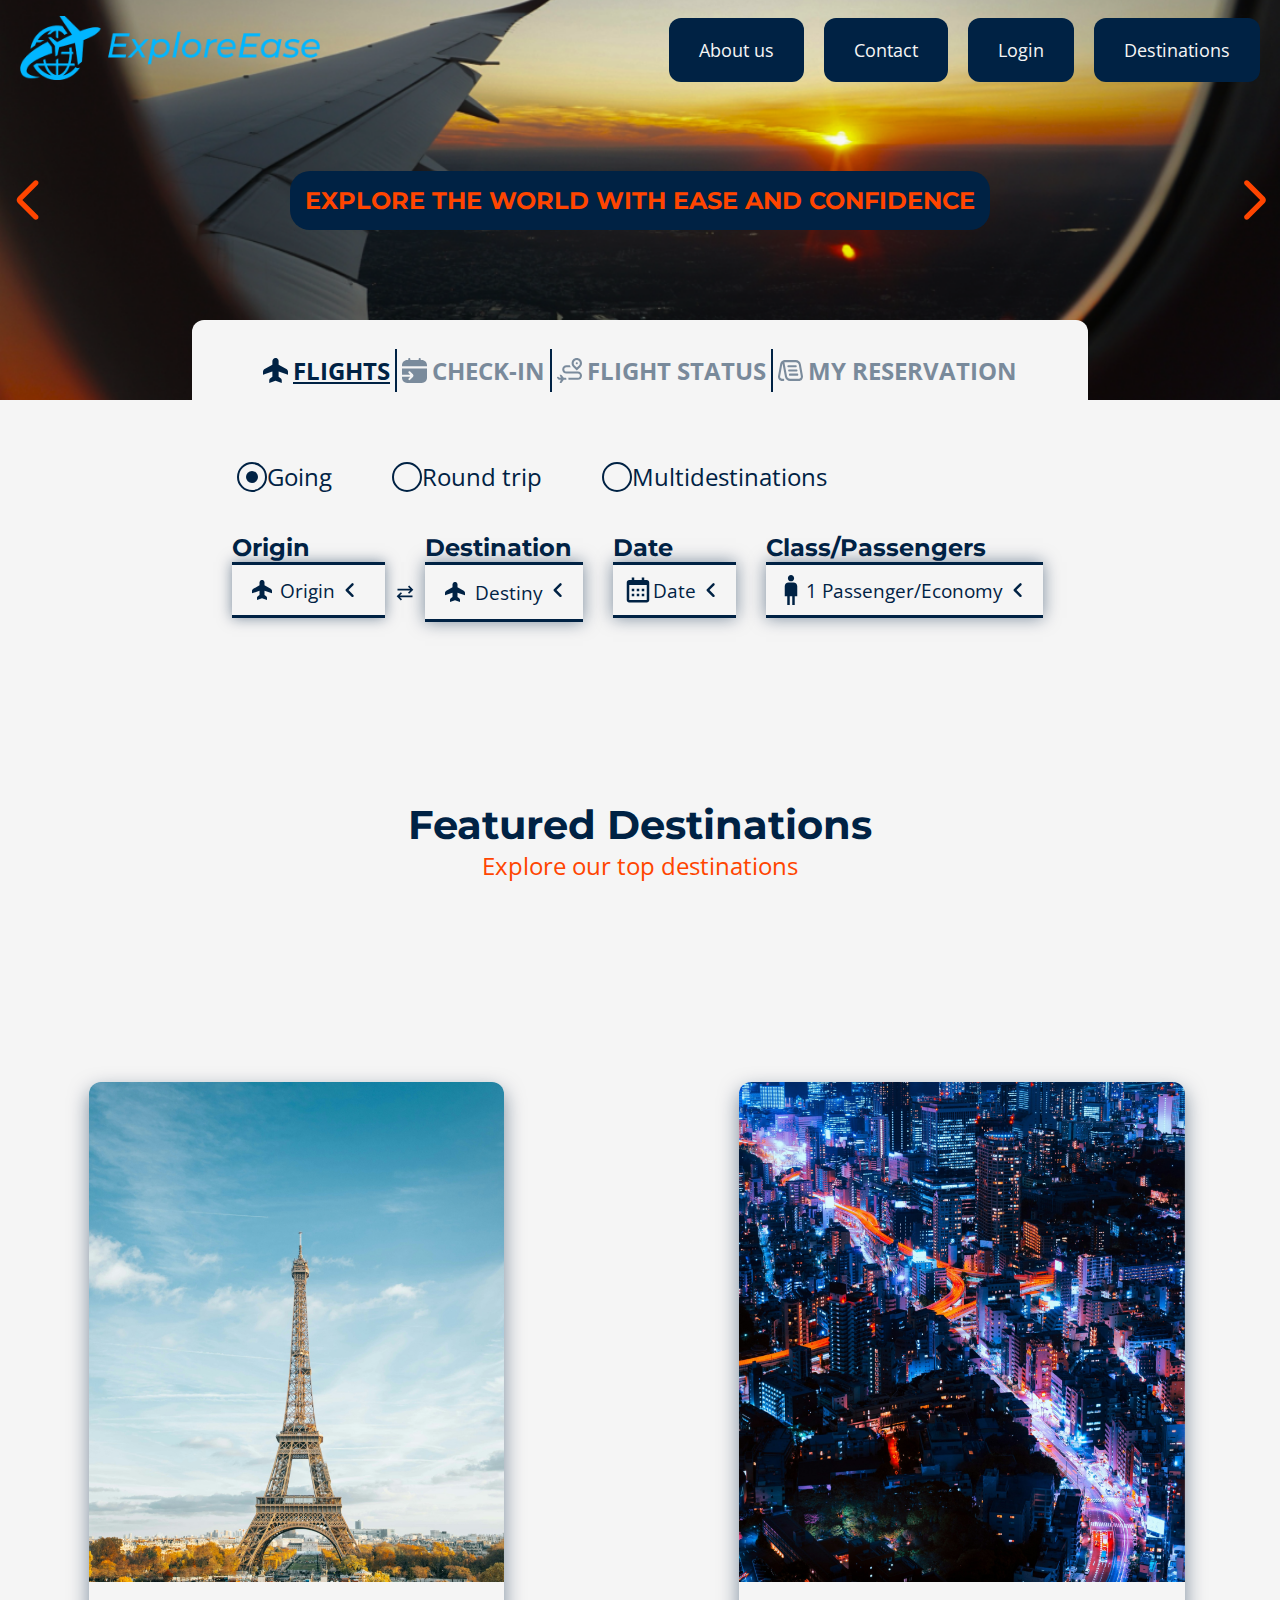
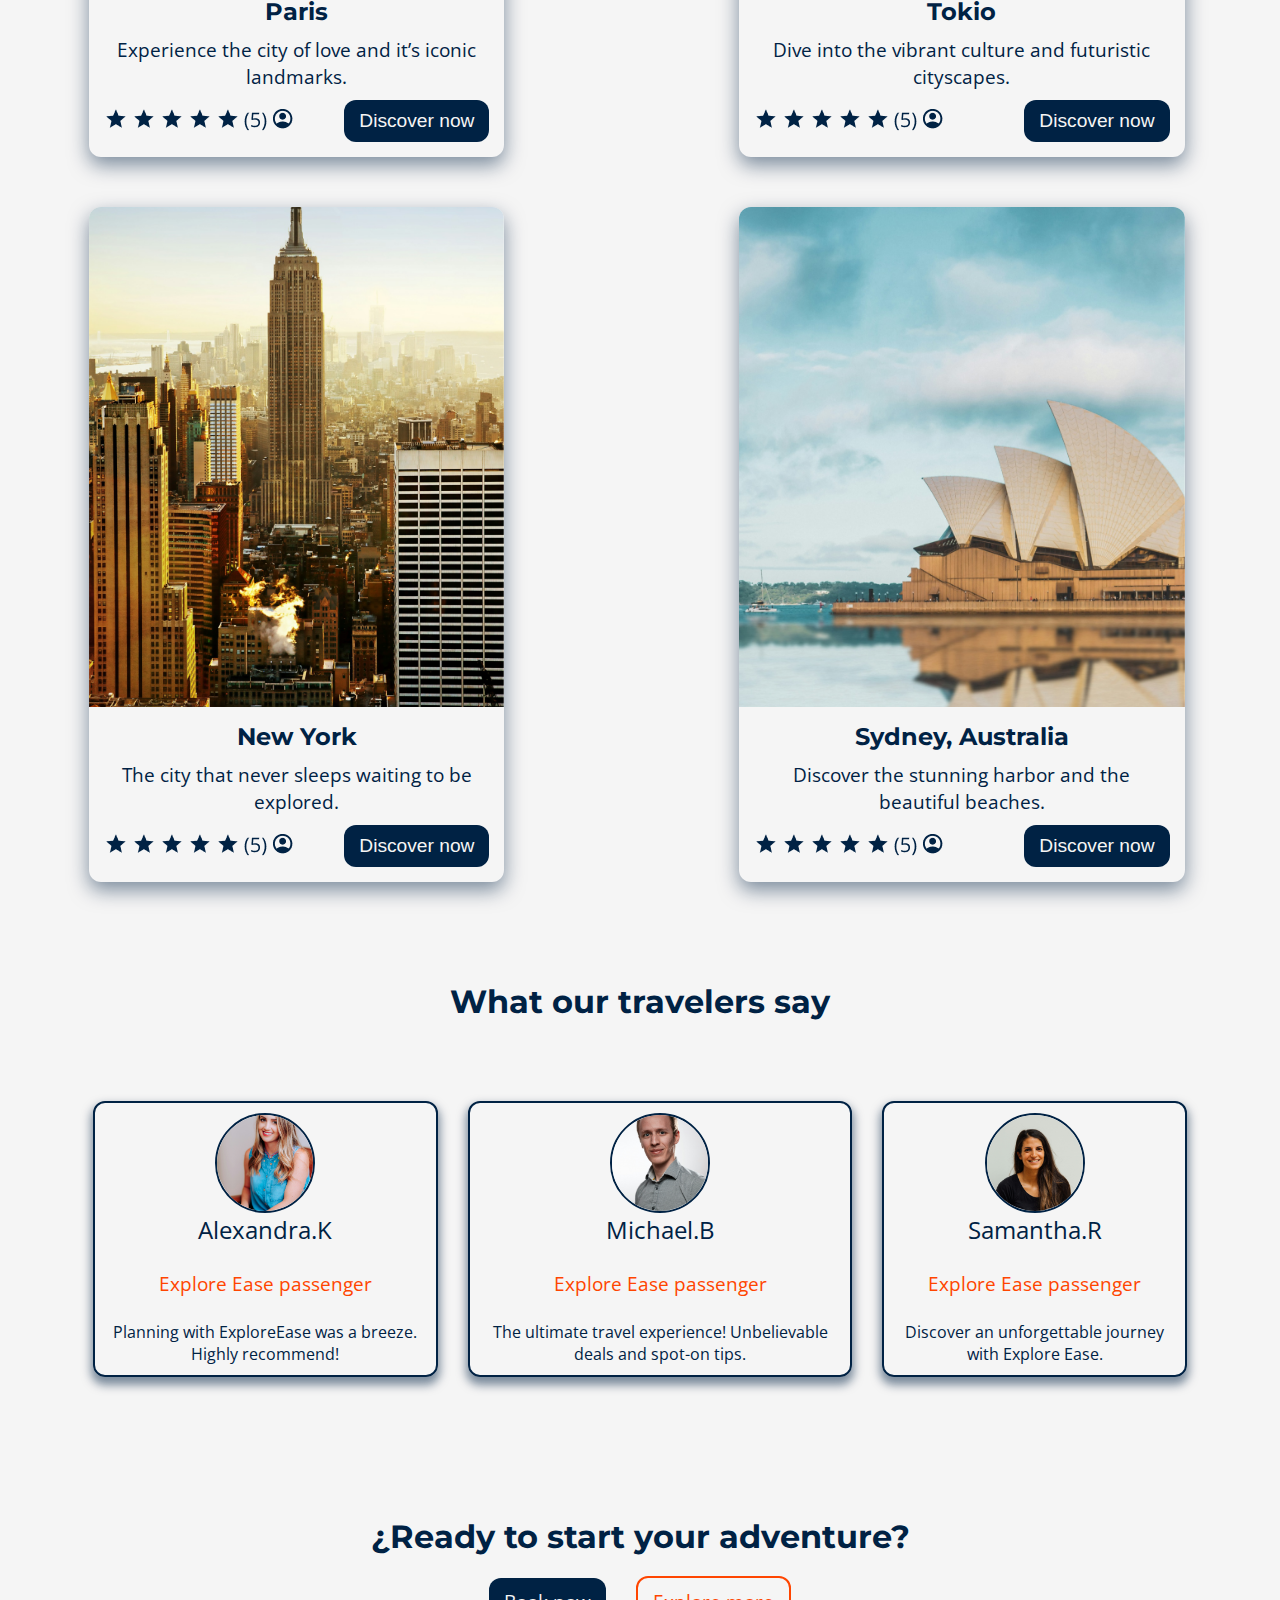
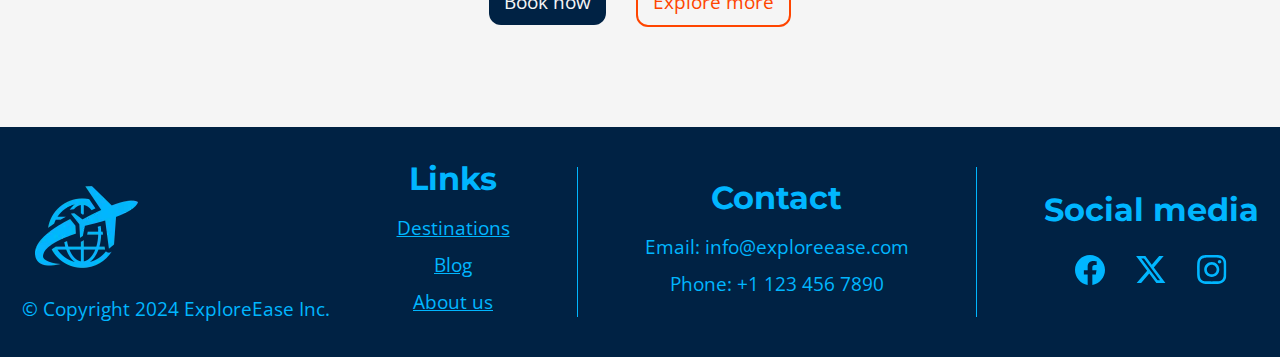
<file: index.html>
<!DOCTYPE html>
<html lang="en">

<head>
    <meta charset="UTF-8">
    <meta name="viewport" content="width=device-width, initial-scale=1.0">
    <title>ExploreEase-Home</title>
    <link rel="stylesheet" href="index.css">
</head>

<body>

    <header>
        <nav class="picture picture-mobile">
            <figure class="logo">
                <img src="/logo/exploreease-high-resolution-logo-transparent 1.png" alt="" class="picture__logo">
            </figure>

            <figure class="logo--mobile">
                <img src="/logo/exploreease-icon-color 1.png" alt="" class="icon--logo">
            </figure>


            <ul class="menu menu--mobile " id="show">
                <li><a href="/About-us/index.html" class="link">About us</a></li>
                <li><a href="/Contact/index.html" class="link">Contact</a></li>
                <li><a href="#" class="link">Login</a></li>
                <li><a href="#" class="link">Destinations</a></li>
            </ul>


            <div class="menu-mobile">
                <a href="#show" class="menu__nav">
                    <svg class="menu-icon" viewBox="0 0 30 26" fill="none" xmlns="http://www.w3.org/2000/svg">
                        <g id="Vector">
                            <path d="M1.66699 1H28.3337Z" fill="#002244" />
                            <path d="M1.66699 12.6667H28.3337Z" fill="#002244" />
                            <path d="M1.66699 24.3334H28.3337Z" fill="#002244" />
                            <path d="M1.66699 1H28.3337M1.66699 12.6667H28.3337M1.66699 24.3334H28.3337"
                                stroke="#00B6FF" stroke-width="1.5" stroke-linecap="square" stroke-linejoin="round" />
                        </g>
                    </svg>
                </a>
            </div>
        </nav>


        <div class="carousel">
            <input type="radio" id="slide1" name="carousel" checked>
            <input type="radio" id="slide2" name="carousel">
            <input type="radio" id="slide3" name="carousel">

            <div class="carousel-inner">
                <div class="carousel-item">
                    <img src="/img/vista.webp" alt="Imagen 1">

                    <div class="title__img-1">
                        <h2 class="title-1 title-1--mobile">Explore the world with ease and confidence</h2>
                    </div>
                </div>
                <div class="carousel-item">
                    <img src="/img/montañas.webp" class="img__carrusel" alt="Imagen 2">

                    <div class="title__img-2">
                        <h2 class="title-2 title-2--mobile">Your adventure awaits</h2>
                    </div>
                </div>

            </div>




            <div class="carousel-controls">
                <label for="slide2" class="prev">
                    <svg xmlns="http://www.w3.org/2000/svg" viewBox="0 -960 960 960" fill="#FF4500">
                        <path
                            d="m142-480 294 294q15 15 14.5 35T435-116q-15 15-35 15t-35-15L57-423q-12-12-18-27t-6-30q0-15 6-30t18-27l308-308q15-15 35.5-14.5T436-844q15 15 15 35t-15 35L142-480Z" />
                    </svg>
                </label>
                <label for="slide3" class="next">
                    <svg xmlns="http://www.w3.org/2000/svg" viewBox="0 -960 960 960" fill="#FF4500">
                        <path
                            d="M579-480 285-774q-15-15-14.5-35.5T286-845q15-15 35.5-15t35.5 15l307 308q12 12 18 27t6 30q0 15-6 30t-18 27L356-115q-15 15-35 14.5T286-116q-15-15-15-35.5t15-35.5l293-293Z" />
                    </svg>
                </label>

            </div>
        </div>

        <div class="travel__container position-background">
            <div class="link__options link__options-mobile" id="link__options">
                <a href="#flights">
                    <svg class="icons" viewBox="0 0 24 24" fill="none" xmlns="http://www.w3.org/2000/svg">
                        <g id="plane-alt 1" clip-path="url(#clip0_105_43)">
                            <path id="Vector"
                                d="M24 13.2037V16.0187L15 12.9775L15 18.0208L16.653 19.1069C17.0674 19.38 17.4075 19.752 17.6426 20.1894C17.8777 20.6268 18.0005 21.1158 18 21.6125V23.984L12 21.7817L6 24V21.6245C5.99934 21.1287 6.12171 20.6404 6.35612 20.2036C6.59053 19.7668 6.92964 19.3951 7.343 19.1219L9 18.0208L9 12.9745L5.14037e-08 16.0187L5.14037e-08 13.2037C-9.97046e-05 12.6642 0.144995 12.1346 0.420033 11.6706C0.695071 11.2067 1.08989 10.8254 1.563 10.567L9 6.42066V3.11221C8.99091 2.38822 9.23631 1.68407 9.6933 1.12285C10.1503 0.56163 10.7898 0.179056 11.5 0.0420055C11.9303 -0.0308113 12.3714 -0.00875664 12.7923 0.106632C13.2133 0.222019 13.604 0.427959 13.9372 0.710087C14.2705 0.992212 14.5382 1.34373 14.7218 1.74011C14.9053 2.1365 15.0003 2.5682 15 3.0051V6.42066L22.444 10.571C22.9152 10.83 23.3082 11.211 23.582 11.6742C23.8557 12.1373 24.0001 12.6656 24 13.2037Z"
                                fill="#002244" />
                        </g>
                        <defs>
                            <clipPath id="clip0_105_43">
                                <rect width="24" height="24" fill="white" transform="matrix(0 -1 1 0 0 24)" />
                            </clipPath>
                        </defs>
                    </svg>
                    <p class="text__options">Flights</p>
                </a>

                <a href="#check-in" class="flex-shrink">
                    <svg class="icons" viewBox="0 0 24 24" fill="none" xmlns="http://www.w3.org/2000/svg">
                        <g id="check-in-calendar" clip-path="url(#clip0_105_50)">
                            <path id="Vector-check-in"
                                d="M24 7V8H0V7C0 4.239 2.239 2 5 2H6V1C6 0.448 6.448 0 7 0C7.552 0 8 0.448 8 1V2H16V1C16 0.448 16.448 0 17 0C17.552 0 18 0.448 18 1V2H19C21.761 2 24 4.239 24 7ZM0 10V16H7.948L6.377 14.429C5.986 14.038 5.986 13.406 6.377 13.015C6.768 12.624 7.4 12.624 7.791 13.015L10.45 15.674C11.181 16.405 11.181 17.594 10.45 18.325L7.791 20.984C7.596 21.179 7.34 21.277 7.084 21.277C6.828 21.277 6.572 21.179 6.377 20.984C5.986 20.593 5.986 19.961 6.377 19.57L7.948 17.999H0V18.999C0 21.76 2.239 23.999 5 23.999H19C21.761 23.999 24 21.76 24 18.999V9.999H0V10Z"
                                fill="#002244" fill-opacity="0.5" />
                        </g>
                        <defs>
                            <clipPath id="clip0_105_50">
                                <rect width="24" height="24" fill="white" />
                            </clipPath>
                        </defs>
                    </svg>
                    <p class="text__options">Check-in</p>
                </a>

                <!-- CORREGIR EL ICONO QUE CUANDO PASO EL CURSOR SE APLIQUE EL COLOR -->
                <a href="#flight-status" class="flex-shrink">
                    <svg class="icons" viewBox="0 0 24 24" fill="none" xmlns="http://www.w3.org/2000/svg">
                        <g id="Vector-status">
                            <path
                                d="M18.9999 11.993L22.5349 8.535C24.4849 6.585 24.4849 3.413 22.5349 1.464C21.5909 0.52 20.3349 0 18.9999 0C17.6649 0 16.4089 0.52 15.4639 1.464C13.5149 3.414 13.5149 6.586 15.4719 8.543L18.9999 11.993ZM16.8779 2.878C17.4449 2.311 18.1979 1.999 18.9999 1.999C19.8019 1.999 20.5549 2.311 21.1209 2.877C22.2909 4.047 22.2909 5.95 21.1289 7.112L18.9999 9.194L16.8779 7.12C15.7089 5.95 15.7089 4.048 16.8779 2.878ZM8.99991 19.999V20.999H6.49991L4.58891 23.42C4.39391 23.777 4.01991 23.999 3.61391 23.999H2.50091L3.66791 20.999H1.64991L0.103912 19.166C-0.193088 18.646 0.181912 17.999 0.780912 17.999C0.987912 17.999 1.18591 18.081 1.33191 18.227L2.44191 18.999H3.68291L2.49891 15.999H3.59491C4.00191 15.999 4.37591 16.221 4.56991 16.578L6.49891 18.999H7.74891C8.55091 18.999 8.99891 19.447 8.99891 19.999H8.99991ZM23.9999 16.999C23.9999 19.205 22.2059 20.999 19.9999 20.999H10.9999V19.999C10.9999 19.645 10.9389 19.309 10.8279 18.999H19.9999C21.1029 18.999 21.9999 18.102 21.9999 16.999C21.9999 15.896 21.1029 14.999 19.9999 14.999H8.99991C6.79391 14.999 4.99991 13.205 4.99991 10.999C4.99991 8.793 6.79391 6.999 8.99991 6.999H12.2989C12.5069 7.701 12.8279 8.377 13.2599 8.999H8.99991C7.89691 8.999 6.99991 9.896 6.99991 10.999C6.99991 12.102 7.89691 12.999 8.99991 12.999H19.9999C22.2059 12.999 23.9999 14.793 23.9999 16.999Z"
                                fill="#002244" fill-opacity="0.5" />
                            <path
                                d="M19 6C19.5523 6 20 5.55228 20 5C20 4.44772 19.5523 4 19 4C18.4477 4 18 4.44772 18 5C18 5.55228 18.4477 6 19 6Z"
                                fill="#002244" fill-opacity="0.5" />
                        </g>
                    </svg>

                    <p class="text__options">Flight status</p>
                </a>

                <a href="#reservation" class="flex-shrink">
                    <svg class="icons" viewBox="0 0 24 24" fill="none" xmlns="http://www.w3.org/2000/svg">
                        <g id="reservation-table">
                            <path id="Vector"
                                d="M23.9397 17.3042L21.9675 6.13079C21.5455 3.73691 19.4743 2 17.043 2H6.95798C3.49962 2 2.29349 4.65487 2.03347 6.13079L0.0612631 17.3042C-0.144758 18.4712 0.174275 19.6611 0.936354 20.5711C1.69843 21.479 2.81555 22 4.00067 22H4.99977C5.55183 22 5.99988 21.553 5.99988 21C5.99988 20.4471 5.55183 20.0001 4.99977 20.0001H4.00067C3.40761 20.0001 2.84955 19.7391 2.46851 19.2851C2.08747 18.8312 1.92746 18.2362 2.03047 17.6522L4.00267 6.47878C4.06468 6.12479 4.18769 5.79481 4.35771 5.49983L6.69695 17.9252C7.142 20.2861 9.20821 22 11.6115 22H19.9993C21.1854 22 22.3026 21.479 23.0636 20.5711C23.8257 19.6621 24.1458 18.4712 23.9397 17.3042ZM21.5325 19.2841C21.1514 19.7381 20.5934 19.9991 20.0003 19.9991H11.6125C10.1713 19.9991 8.93118 18.9712 8.66415 17.5552L6.13289 4.11489C6.39592 4.0399 6.67295 4.0009 6.95698 4.0009H17.043C18.5012 4.0009 19.7443 5.04285 19.9973 6.47978L21.9695 17.6532C22.0725 18.2372 21.9135 18.8322 21.5315 19.2861L21.5325 19.2841ZM10.0003 8.99965C9.44824 8.99965 9.00019 8.55167 9.00019 7.9997C9.00019 7.44773 9.44824 6.99975 10.0003 6.99975H17.001C17.5531 6.99975 18.0011 7.44773 18.0011 7.9997C18.0011 8.55167 17.5531 8.99965 17.001 8.99965H10.0003ZM10.7314 12.9995C10.1793 12.9995 9.73127 12.5515 9.73127 11.9995C9.73127 11.4475 10.1793 10.9996 10.7314 10.9996H17.7321C18.2842 10.9996 18.7322 11.4475 18.7322 11.9995C18.7322 12.5515 18.2842 12.9995 17.7321 12.9995H10.7314ZM19.5013 15.9993C19.5013 16.5523 19.0532 16.9993 18.5012 16.9993H11.5004C10.9484 16.9993 10.5003 16.5523 10.5003 15.9993C10.5003 15.4463 10.9484 14.9994 11.5004 14.9994H18.5012C19.0532 14.9994 19.5013 15.4463 19.5013 15.9993Z"
                                fill="#002244" fill-opacity="0.5" />
                        </g>
                    </svg>
                    <p class="text__options">My reservation</p>
                </a>
            </div>


            <div class="checkbox__container checkbox__container-mobile">
                <label class="label-container">
                    <input type="radio" name="color" value="red" checked>
                    <span class="custom-radio blue"></span>
                    <p class="utilize pseudoclase">Going</p>
                </label>
                <label class="label-container">
                    <input type="radio" name="color" value="blue">
                    <span class="custom-radio blue"></span>
                    <p class="utilize pseudoclase">Round trip</p>
                </label>
                <label class="label-container">
                    <input type="radio" name="color" value="green">
                    <span class="custom-radio blue"></span>
                    <p class="utilize pseudoclase">Multidestinations</p>
                </label>

            </div>




            <div class="dropdown dropdown-mobile">
                <div class="container__dropdown1">
                    <h2 class="title__dropdown">Origin</h2>

                    <a href="#dropdown" class="dropdown__button" id="dropdownButton">
                        <svg class="icon-1" viewBox="0 0 24 24" fill="none" xmlns="http://www.w3.org/2000/svg">
                            <g id="plane-alt 1" clip-path="url(#clip0_105_43)">
                                <path id="Vector"
                                    d="M24 13.2037V16.0187L15 12.9775L15 18.0208L16.653 19.1069C17.0674 19.38 17.4075 19.752 17.6426 20.1894C17.8777 20.6268 18.0005 21.1158 18 21.6125V23.984L12 21.7817L6 24V21.6245C5.99934 21.1287 6.12171 20.6404 6.35612 20.2036C6.59053 19.7668 6.92964 19.3951 7.343 19.1219L9 18.0208L9 12.9745L5.14037e-08 16.0187L5.14037e-08 13.2037C-9.97046e-05 12.6642 0.144995 12.1346 0.420033 11.6706C0.695071 11.2067 1.08989 10.8254 1.563 10.567L9 6.42066V3.11221C8.99091 2.38822 9.23631 1.68407 9.6933 1.12285C10.1503 0.56163 10.7898 0.179056 11.5 0.0420055C11.9303 -0.0308113 12.3714 -0.00875664 12.7923 0.106632C13.2133 0.222019 13.604 0.427959 13.9372 0.710087C14.2705 0.992212 14.5382 1.34373 14.7218 1.74011C14.9053 2.1365 15.0003 2.5682 15 3.0051V6.42066L22.444 10.571C22.9152 10.83 23.3082 11.211 23.582 11.6742C23.8557 12.1373 24.0001 12.6656 24 13.2037Z"
                                    fill="#002244" />
                            </g>
                            <defs>
                                <clipPath id="clip0_105_43">
                                    <rect width="24" height="24" fill="white" transform="matrix(0 -1 1 0 0 24)" />
                                </clipPath>
                            </defs>
                        </svg>
                        <p class="text__dropdown">Origin</p>
                        <img src="/arrows/flecha-izquierda-dropdown.svg" class="icon-2" alt="">
                    </a>
                    <div id="dropdown" class="dropdown__info">
                        <div class="dropdown__content">
                            <a href="#">New York</a>
                            <a href="#">Paris</a>
                            <a href="#">Tokio</a>
                        </div>
                    </div>
                </div>

                <picture class="double__arrows">
                    <img src="/arrows/flechas-invertidas.svg" class="icon-3" alt="">
                </picture>

                <div class="container__dropdown2">
                    <h2 class="title__dropdown2">Destination</h2>

                    <a href="#dropdown2" class="dropdown__button2">
                        <svg class="icon-3" viewBox="0 0 24 24" fill="none" xmlns="http://www.w3.org/2000/svg">
                            <g id="plane-alt 1" clip-path="url(#clip0_105_43)">
                                <path id="Vector"
                                    d="M24 13.2037V16.0187L15 12.9775L15 18.0208L16.653 19.1069C17.0674 19.38 17.4075 19.752 17.6426 20.1894C17.8777 20.6268 18.0005 21.1158 18 21.6125V23.984L12 21.7817L6 24V21.6245C5.99934 21.1287 6.12171 20.6404 6.35612 20.2036C6.59053 19.7668 6.92964 19.3951 7.343 19.1219L9 18.0208L9 12.9745L5.14037e-08 16.0187L5.14037e-08 13.2037C-9.97046e-05 12.6642 0.144995 12.1346 0.420033 11.6706C0.695071 11.2067 1.08989 10.8254 1.563 10.567L9 6.42066V3.11221C8.99091 2.38822 9.23631 1.68407 9.6933 1.12285C10.1503 0.56163 10.7898 0.179056 11.5 0.0420055C11.9303 -0.0308113 12.3714 -0.00875664 12.7923 0.106632C13.2133 0.222019 13.604 0.427959 13.9372 0.710087C14.2705 0.992212 14.5382 1.34373 14.7218 1.74011C14.9053 2.1365 15.0003 2.5682 15 3.0051V6.42066L22.444 10.571C22.9152 10.83 23.3082 11.211 23.582 11.6742C23.8557 12.1373 24.0001 12.6656 24 13.2037Z"
                                    fill="#002244" />
                            </g>
                            <defs>
                                <clipPath id="clip0_105_43">
                                    <rect width="24" height="24" fill="white" transform="matrix(0 -1 1 0 0 24)" />
                                </clipPath>
                            </defs>
                        </svg>
                        <p class="text__dropdown2">Destiny</p>
                        <picture>
                            <img src="/arrows/flecha-izquierda-dropdown.svg" class="icon-4" alt="">
                        </picture>
                    </a>
                    <div id="dropdown2" class="dropdown__info2">
                        <div class="dropdown__content2">
                            <a href="#">New York</a>
                            <a href="#">Paris</a>
                            <a href="#">Tokio</a>
                        </div>
                    </div>
                </div>


                <div class="container__dropdown3">
                    <h2 class="title__dropdown3">Date</h2>
                    <a href="#dropdown3" class="dropdown__button3">
                        <svg xmlns="http://www.w3.org/2000/svg" fill="#002244" class="icon-5" viewBox="0 0 24 24">
                            <path d="M7 11h2v2H7zm0 4h2v2H7zm4-4h2v2h-2zm0 4h2v2h-2zm4-4h2v2h-2zm0 4h2v2h-2z" />
                            <path
                                d="M5 22h14c1.103 0 2-.897 2-2V6c0-1.103-.897-2-2-2h-2V2h-2v2H9V2H7v2H5c-1.103 0-2 .897-2 2v14c0 1.103.897 2 2 2zM19 8l.001 12H5V8h14z" />
                        </svg>
                        <p class="text__dropdown3">Date</p>
                        <img src="/arrows/flecha-izquierda-dropdown.svg" class="icon-6" alt="">
                    </a>

                    <div class="input-date" id="dropdown3">
                        <input type="date" id="date-input" name="date-input">
                        <a href="#" class="button-date">Accept</a>
                    </div>
                </div>


                <div class="container__dropdown4">
                    <h2 class="title__dropdown4">Class/Passengers</h2>
                    <a href="#dropdown4" class="dropdown__button4">
                        <svg class="icon-7" viewBox="0 0 10 10" fill="none" xmlns="http://www.w3.org/2000/svg">
                            <g id="person-simple 1">
                                <path id="Vector"
                                    d="M3.95866 1.04167C3.95866 0.46625 4.42491 0 5.00033 0C5.57574 0 6.04199 0.46625 6.04199 1.04167C6.04199 1.61708 5.57574 2.08333 5.00033 2.08333C4.42491 2.08333 3.95866 1.61708 3.95866 1.04167ZM7.08366 7.08333H6.25033V10H5.41699V7.08333H4.58366V10H3.75033V7.08333H2.91699V3.75C2.91699 3.06083 3.47783 2.5 4.16699 2.5H5.83366C6.52283 2.5 7.08366 3.06083 7.08366 3.75V7.08333Z"
                                    fill="#002244" />
                            </g>
                        </svg>
                        <p class="text__dropdown4">1 Passenger/Economy</p>
                        <img src="/arrows/flecha-izquierda-dropdown.svg" class="icon-8" alt="">
                    </a>

                    <div class="dropdown__content4" id="dropdown4">
                        <a href="#">1 Passenger/Economy</a>
                        <a href="#">2 Passengers/Business</a>
                        <a href="#">3+ Passengers/First Class</a>

                    </div>

                </div>



            </div>


    </header>


    <main>
        <div class="container__title">
            <h1 class="main__title">Featured Destinations</h1>
            <p>Explore our top destinations</p>
        </div>

        <!-- SEGUIR MODIFICANDO EL CARRUSEL PARA LAS CARDS -->
        <div class="carrusel__grid carrusel__grid--mobile">
            <!-- <div class="overflow--carrusel"> -->
            <div class="card__container-1" id="card-1">
                <div class="paris"></div>

                <div class="card__info">
                    <h2 class="card__title">Paris</h2>
                    <p class="card__description">Experience the city of love
                        and it’s iconic landmarks.</p>
                    <div class="rewiews__button rewiews__button-mobile">
                        <div class="stars stars-mobile">
                            <img src="/icons/review-users-5stars/star.png" class="star" alt="">
                            <img src="/icons/review-users-5stars/star.png" class="star" alt="">
                            <img src="/icons/review-users-5stars/star.png" class="star" alt="">
                            <img src="/icons/review-users-5stars/star.png" class="star" alt="">
                            <img src="/icons/review-users-5stars/star.png" class="star" alt="">
                            <img src="/icons/review-users-5stars/(5).png" class="5" alt="">
                            <img src="/icons/review-users-5stars/user.png" class="user" alt="">
                        </div>
                        <button class="button__card button__card-mobile">Discover now</button>
                    </div>
                </div>

                <div class="arrows arrows--hidden">
                    <a href="#card-3" class="container__arrow">
                        <svg xmlns="http://www.w3.org/2000/svg" class="arrow arrow--left" viewBox="0 -960 960 960"
                            width="24px" fill="#002244">
                            <path
                                d="m432-480 156 156q11 11 11 28t-11 28q-11 11-28 11t-28-11L348-452q-6-6-8.5-13t-2.5-15q0-8 2.5-15t8.5-13l184-184q11-11 28-11t28 11q11 11 11 28t-11 28L432-480Z" />
                        </svg>
                    </a>

                    <a href="#card-2" class="container__arrow">
                        <svg xmlns="http://www.w3.org/2000/svg" class="arrow arrow--right" viewBox="0 -960 960 960"
                            width="24px" fill="#002244">
                            <path
                                d="M504-480 348-636q-11-11-11-28t11-28q11-11 28-11t28 11l184 184q6 6 8.5 13t2.5 15q0 8-2.5 15t-8.5 13L404-268q-11 11-28 11t-28-11q-11-11-11-28t11-28l156-156Z" />
                        </svg>
                    </a>
                </div>
            </div>


            <div class="card__container-2" id="card-2">
                <div class="tokio"></div>
                <div class="card__info">
                    <h2 class="card__title">Tokio</h2>
                    <p class="card__description">Dive into the vibrant culture
                        and futuristic cityscapes.</p>
                    <div class="rewiews__button">
                        <div class="stars stars-mobile">
                            <img src="/icons/review-users-5stars/star.png" class="star" alt="">
                            <img src="/icons/review-users-5stars/star.png" class="star" alt="">
                            <img src="/icons/review-users-5stars/star.png" class="star" alt="">
                            <img src="/icons/review-users-5stars/star.png" class="star" alt="">
                            <img src="/icons/review-users-5stars/star.png" class="star" alt="">
                            <img src="/icons/review-users-5stars/(5).png" class="5" alt="">
                            <img src="/icons/review-users-5stars/user.png" class="user" alt="">
                        </div>
                        <button class="button__card button__card-mobile">Discover now</button>
                    </div>
                </div>

                <div class="arrows arrows--hidden">
                    <a href="#card-1" class="container__arrow">
                        <svg xmlns="http://www.w3.org/2000/svg" class="arrow arrow--left" viewBox="0 -960 960 960"
                            width="24px" fill="#002244">
                            <path
                                d="m432-480 156 156q11 11 11 28t-11 28q-11 11-28 11t-28-11L348-452q-6-6-8.5-13t-2.5-15q0-8 2.5-15t8.5-13l184-184q11-11 28-11t28 11q11 11 11 28t-11 28L432-480Z" />
                        </svg>
                    </a>

                    <a href="#card-3" class="container__arrow">
                        <svg xmlns="http://www.w3.org/2000/svg" class="arrow arrow--right" viewBox="0 -960 960 960"
                            width="24px" fill="#002244">
                            <path
                                d="M504-480 348-636q-11-11-11-28t11-28q11-11 28-11t28 11l184 184q6 6 8.5 13t2.5 15q0 8-2.5 15t-8.5 13L404-268q-11 11-28 11t-28-11q-11-11-11-28t11-28l156-156Z" />
                        </svg>
                    </a>
                </div>
            </div>

            <div class="card__container-3" id="card-3">
                <div class="new-york"></div>
                <div class="card__info">
                    <h2 class="card__title">New York</h2>
                    <p class="card__description">The city that never sleeps
                        waiting to be explored.</p>
                    <div class="rewiews__button">
                        <div class="stars stars-mobile">
                            <img src="/icons/review-users-5stars/star.png" class="star" alt="">
                            <img src="/icons/review-users-5stars/star.png" class="star" alt="">
                            <img src="/icons/review-users-5stars/star.png" class="star" alt="">
                            <img src="/icons/review-users-5stars/star.png" class="star" alt="">
                            <img src="/icons/review-users-5stars/star.png" class="star" alt="">
                            <img src="/icons/review-users-5stars/(5).png" class="5" alt="">
                            <img src="/icons/review-users-5stars/user.png" class="user" alt="">
                        </div>
                        <button class="button__card button__card-mobile">Discover now</button>
                    </div>
                </div>

                <div class="arrows arrows--hidden">
                    <a href="#card-2" class="container__arrow">
                        <svg xmlns="http://www.w3.org/2000/svg" class="arrow arrow--left" viewBox="0 -960 960 960"
                            width="24px" fill="#002244">
                            <path
                                d="m432-480 156 156q11 11 11 28t-11 28q-11 11-28 11t-28-11L348-452q-6-6-8.5-13t-2.5-15q0-8 2.5-15t8.5-13l184-184q11-11 28-11t28 11q11 11 11 28t-11 28L432-480Z" />
                        </svg>
                    </a>

                    <a href="#card-4" class="container__arrow">
                        <svg xmlns="http://www.w3.org/2000/svg" class="arrow arrow--right" viewBox="0 -960 960 960"
                            width="24px" fill="#002244">
                            <path
                                d="M504-480 348-636q-11-11-11-28t11-28q11-11 28-11t28 11l184 184q6 6 8.5 13t2.5 15q0 8-2.5 15t-8.5 13L404-268q-11 11-28 11t-28-11q-11-11-11-28t11-28l156-156Z" />
                        </svg>
                    </a>
                </div>
            </div>


            <div class="card__container-4" id="card-4">
                <div class="australia"></div>
                <div class="card__info">
                    <h2 class="card__title">Sydney, Australia</h2>
                    <p class="card__description">Discover the stunning harbor and the beautiful beaches.</p>
                    <div class="rewiews__button">
                        <div class="stars stars-mobile">
                            <img src="/icons/review-users-5stars/star.png" class="star" alt="">
                            <img src="/icons/review-users-5stars/star.png" class="star" alt="">
                            <img src="/icons/review-users-5stars/star.png" class="star" alt="">
                            <img src="/icons/review-users-5stars/star.png" class="star" alt="">
                            <img src="/icons/review-users-5stars/star.png" class="star" alt="">
                            <img src="/icons/review-users-5stars/(5).png" class="5" alt="">
                            <img src="/icons/review-users-5stars/user.png" class="user" alt="">
                        </div>
                        <button class="button__card button__card-mobile">Discover now</button>
                    </div>
                </div>

                <div class="arrows arrows--hidden">
                    <a href="#card-3" class="container__arrow">
                        <svg xmlns="http://www.w3.org/2000/svg" class="arrow arrow--left" viewBox="0 -960 960 960"
                            width="24px" fill="#002244">
                            <path
                                d="m432-480 156 156q11 11 11 28t-11 28q-11 11-28 11t-28-11L348-452q-6-6-8.5-13t-2.5-15q0-8 2.5-15t8.5-13l184-184q11-11 28-11t28 11q11 11 11 28t-11 28L432-480Z" />
                        </svg>
                    </a>

                    <a href="#card-1" class="container__arrow">
                        <svg xmlns="http://www.w3.org/2000/svg" class="arrow arrow--right" viewBox="0 -960 960 960"
                            width="24px" fill="#002244">
                            <path
                                d="M504-480 348-636q-11-11-11-28t11-28q11-11 28-11t28 11l184 184q6 6 8.5 13t2.5 15q0 8-2.5 15t-8.5 13L404-268q-11 11-28 11t-28-11q-11-11-11-28t11-28l156-156Z" />
                        </svg>
                    </a>
                </div>
                <!-- </div> -->
            </div>


        </div>

        <div class="container__travelers container__travelers--mobile">
            <h1>What our travelers say</h1>

            <div class="testimonial__container testimonial__container--mobile">
                <div class="testimonial__card">
                    <img src="/travelers/woman.webp" class="travelers" alt="">
                    <h3 class="name__card">Alexandra.K</h3>
                    <span class="description__card">Explore Ease passenger</span>
                    <p class="testimonial__text">
                        Planning with ExploreEase was a breeze. Highly recommend!
                    </p>
                </div>

                <div class="testimonial__card">
                    <img src="/travelers/man.webp" class="travelers" alt="">
                    <h3 class="name__card">Michael.B</h3>
                    <span class="description__card">Explore Ease passenger</span>
                    <p class="testimonial__text">
                        The ultimate travel experience! Unbelievable deals and spot-on tips.
                    </p>
                </div>

                <div class="testimonial__card">
                    <img src="/travelers/woman (2).webp" class="travelers" alt="">
                    <h3 class="name__card">Samantha.R</h3>
                    <span class="description__card">Explore Ease passenger</span>
                    <p class="testimonial__text">
                        Discover an unforgettable journey with Explore Ease.
                    </p>
                </div>
            </div>
        </div>


        <section class="ready__container">
            <h2>¿Ready to start your adventure?</h2>

            <div class="container__buttons container__buttons--mobile">
                <a href="#" class="button__primary button__primary--mobile">Book now</a>
                <a href="#" class="button__secondary">Explore more</a>
            </div>
        </section>



        <footer class="background__footer">
            <div class="footer__contact ">
                <section class="container__links container__links--mobile">
                    <h3>Links</h3>

                    <ul class="item__links item__links--mobile">
                        <li><a href="#">Destinations</a></li>
                        <li><a href="#">Blog</a></li>
                        <li><a href="#">About us</a></li>
                    </ul>
                </section>

                <div class="blue--stick"></div>

                <section class="container__contact container__contact--mobile">
                    <h3>Contact</h3>

                    <ul class="item__contact item__contact--mobile">
                        <li>
                            <p>Email: info@exploreease.com</p>
                        </li>
                        <li>
                            <p href="#">Phone: +1 123 456 7890</p>
                        </li>
                    </ul>
                </section>

                <div class="blue--stick"></div>

                <section class="container__social">
                    <h3>Social media</h3>

                    <ul class="item__social item__social--mobile">
                        <li><a href="#"><img src="/icons/facebook.svg" class="icon--social icon--social--mobile"
                                    alt="Facebook"></a></li>
                        <li><a href="#"><img src="/icons/twitterX.svg" class="icon--social icon--social--mobile"
                                    alt="X"></a></li>
                        <li><a href="#"><img src="/icons/instagram 1.svg" class="icon--social icon--social--mobile"
                                    alt="Instagram"></a></li>
                    </ul>
                </section>
                <div class="footer__copyright footer__copyright--desktop">
                    <figure class="container__icon--footer">
                        <img src="/logo/exploreease-icon-color 1.png" alt="" class="icon__footer">
                    </figure>

                    <p>© Copyright 2024 ExploreEase Inc.</p>
                </div>
            </div>

        </footer>
    </main>



</body>

</html>
</file>
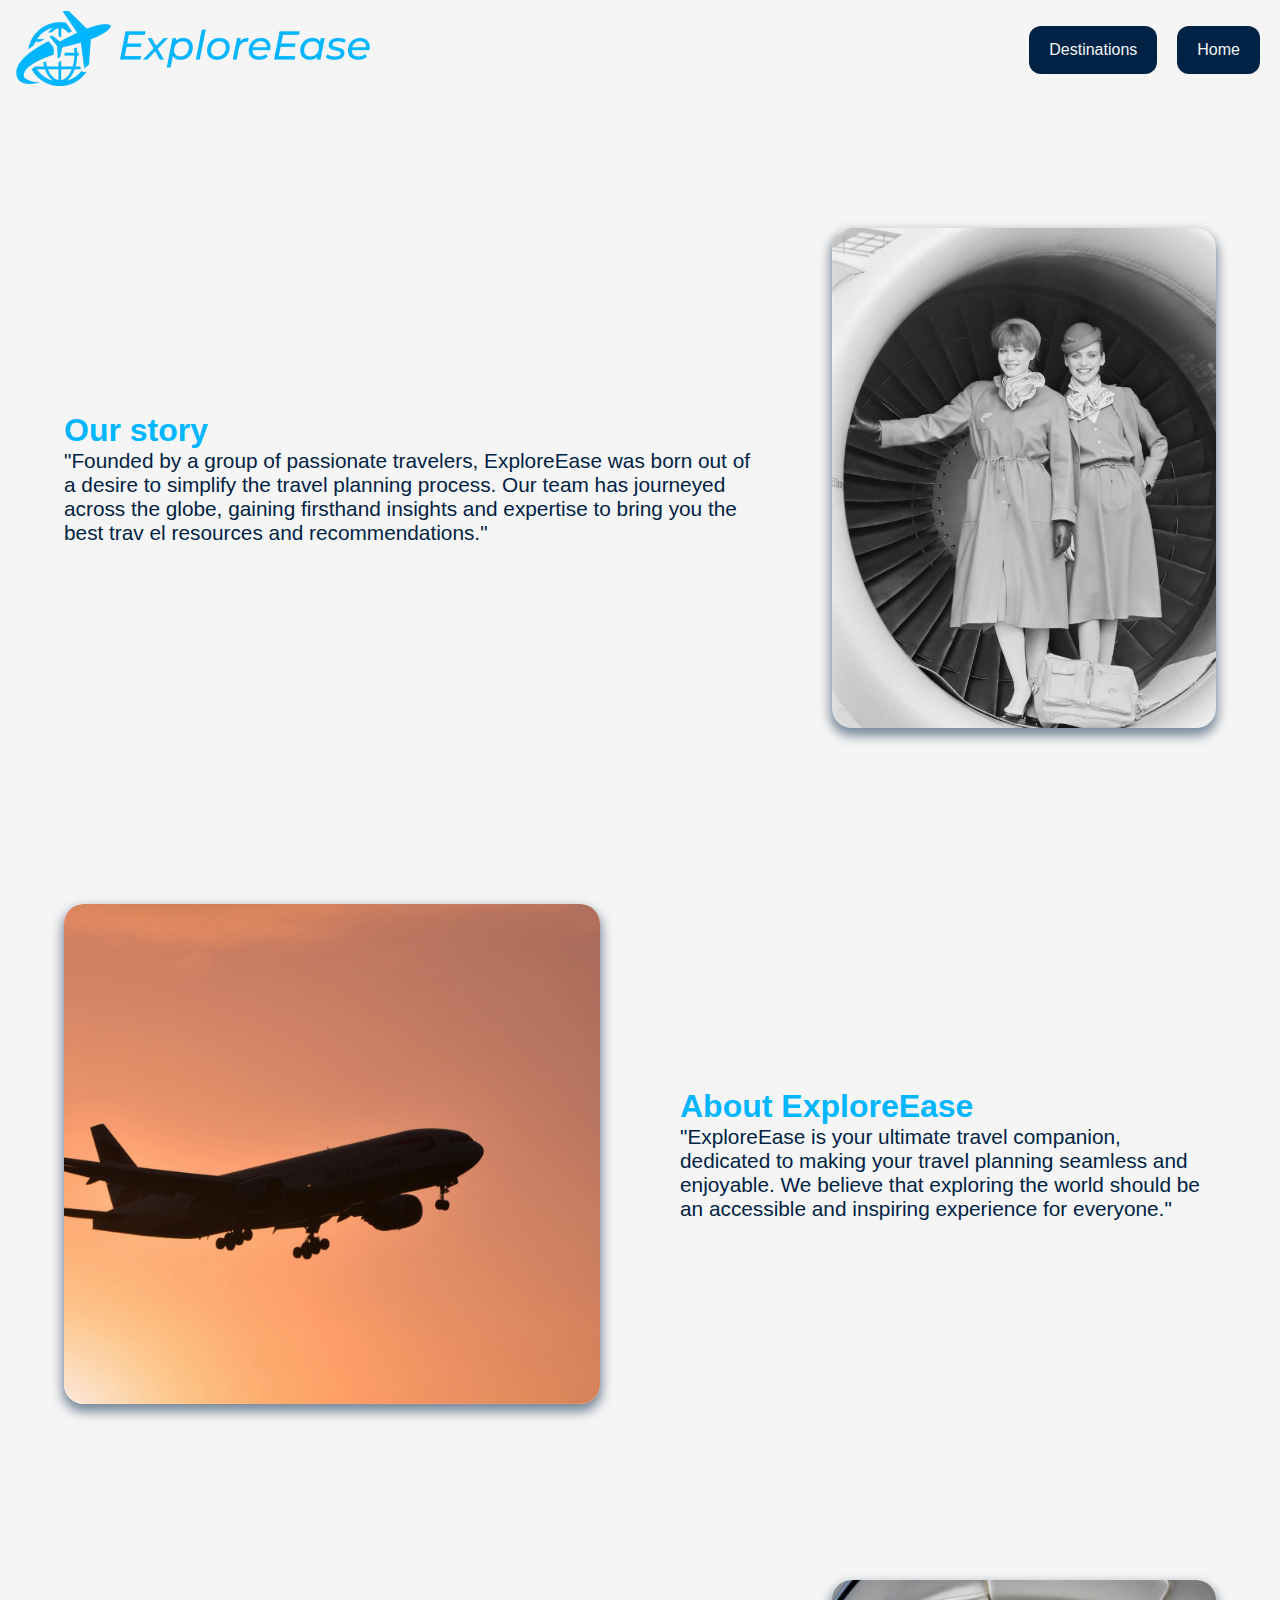
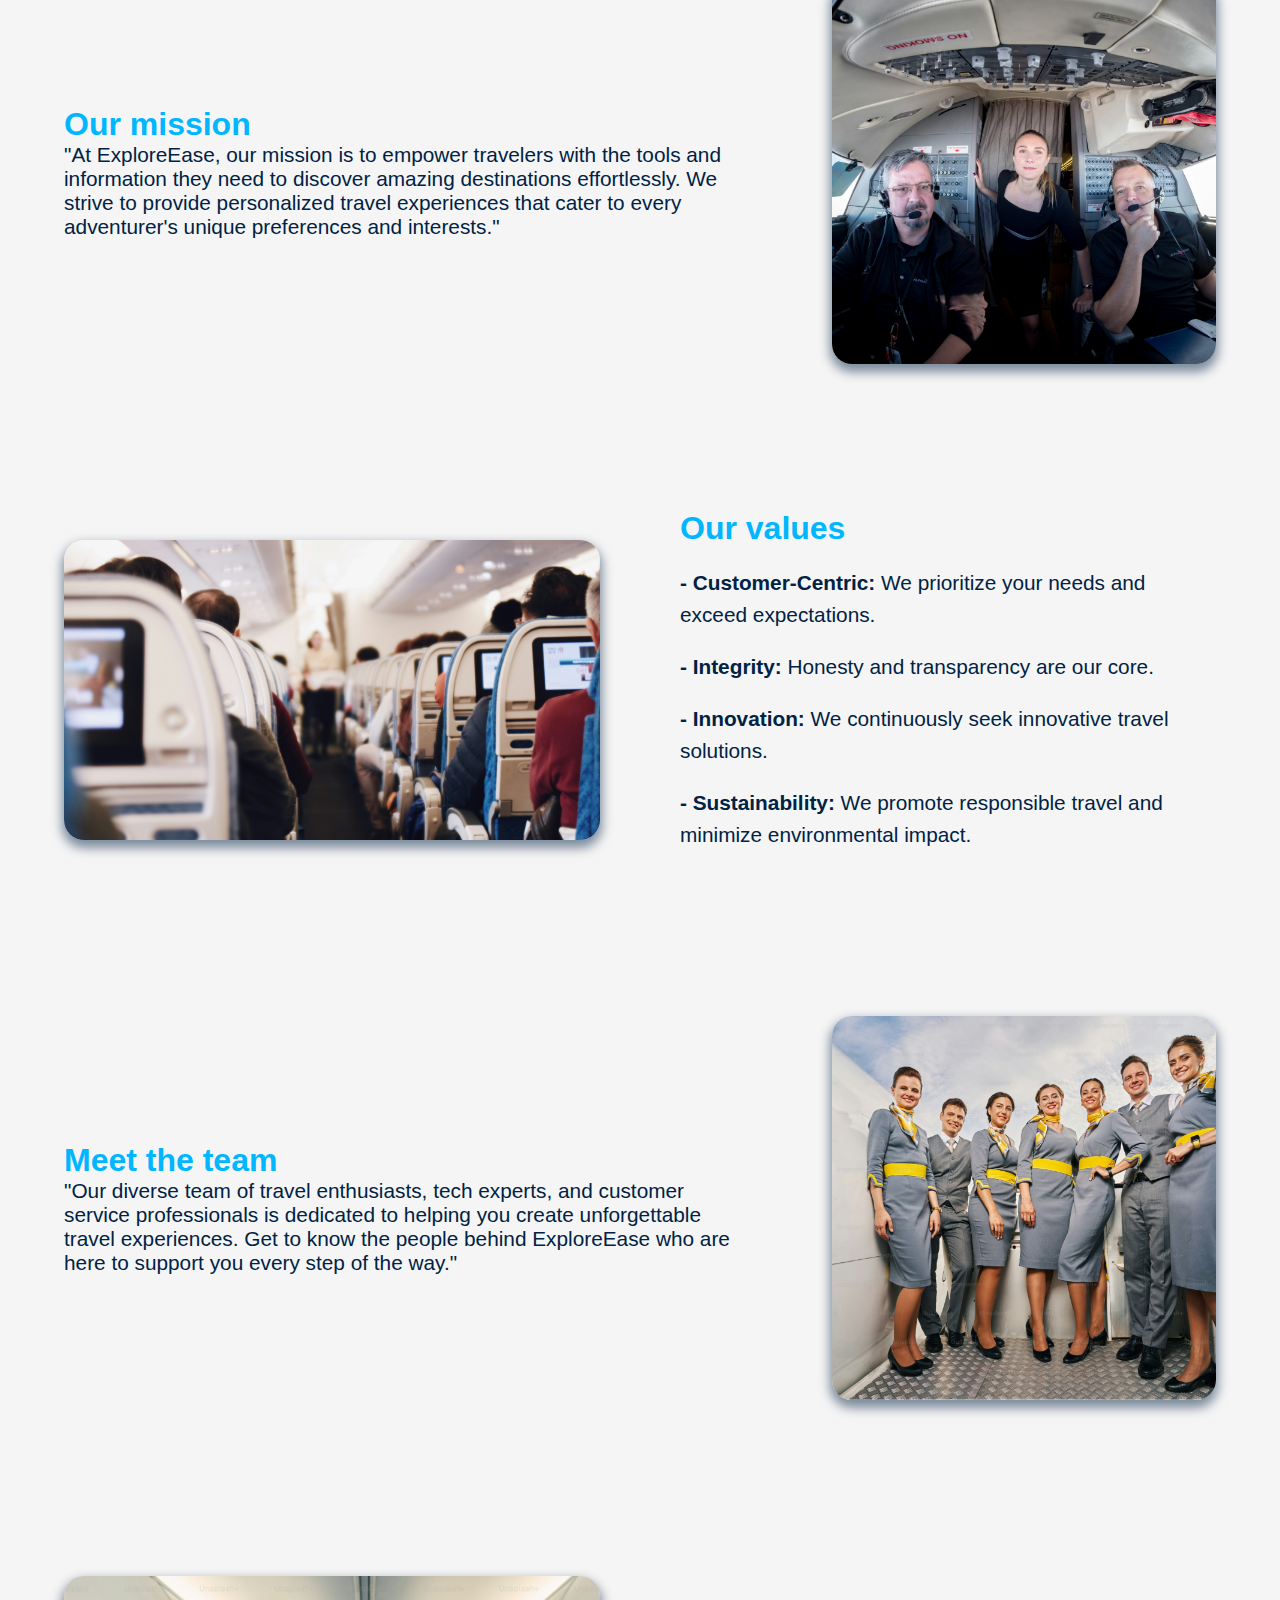
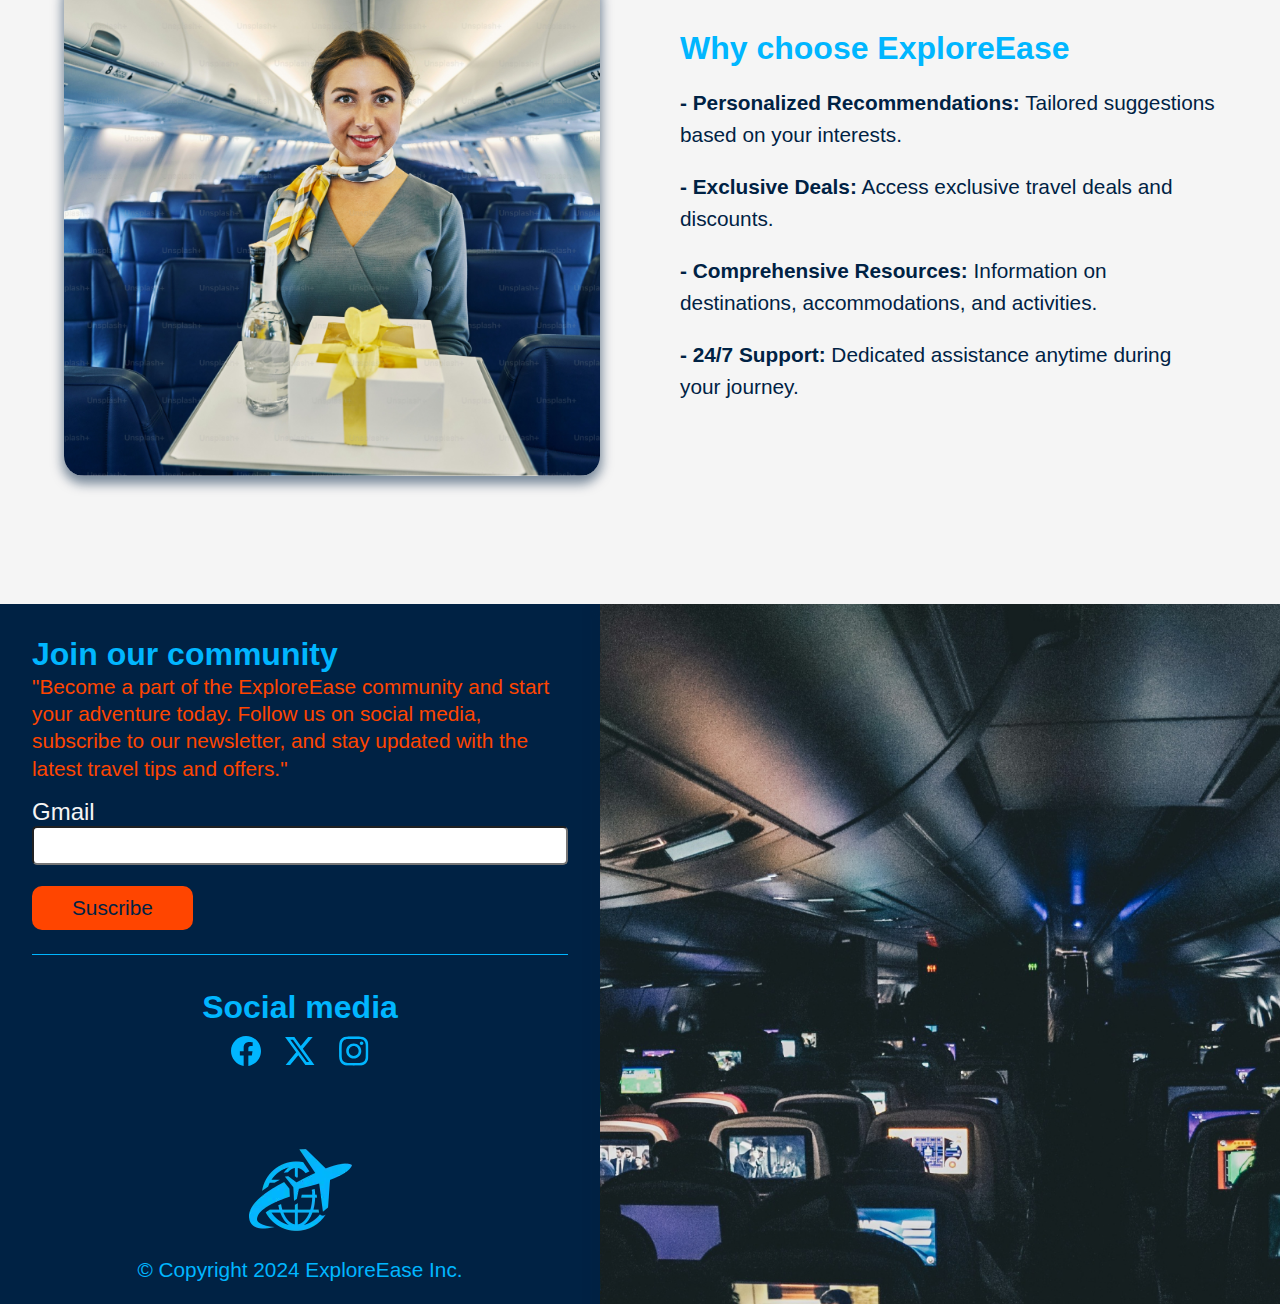
<file: About-us/index.html>
<!DOCTYPE html>
<html lang="en">

<head>
    <meta charset="UTF-8">
    <meta name="viewport" content="width=device-width, initial-scale=1.0">
    <title>About us-ExploreEase</title>
    <link rel="stylesheet" href="index.css">
</head>

<body>
    <header class="background--color">
        <nav class="container__nav container__nav--desktop">
            <figure class="logo__nav">
                <img src="/logo/exploreease-icon-color 1.png" alt="">
            </figure>

            <figure class="logo__nav--desktop">
                <img src="/logo/exploreease-high-resolution-logo-transparent-1.webp" alt="">
            </figure>

            <div class="container__buttons--nav" id="menu--show">
                <!-- <img src="/icons/close.svg" class="menu__hamburger --hidden" alt=""> -->
                <a href="#" class="button button--solid">Destinations</a>
                <a href="/index.html" class="button button--solid">Home</a>
            </div>

            <div class="container__buttons--nav--desktop">
                <a href="#" class="button button--solid">Destinations</a>
                <a href="/index.html" class="button button--solid">Home</a>
            </div>

            <a href="#menu--show" class="--hidden">
                <div class="icons__menu ">
                    <img src="/icons/menu.svg" class="menu__hamburger --show" alt="">
                </div>
            </a>
        </nav>
    </header>

    <main>
        <section class="container__about-us">
            <div class="content__about-us">
                <h2 class="title__about-us">Our story</h2>
                <div class="content__grid content__flex">
                    <figure class="">
                        <div class="img__about--us-1"></div>
                    </figure>

                    <p class="text__about--us --text-mobile">
                        "Founded by a group of passionate travelers, ExploreEase was born out of a desire to
                        simplify the travel
                        planning process. Our team has journeyed across the globe, gaining firsthand insights and
                        expertise to
                        bring you the best trav
                        el resources and recommendations."
                    </p>

                    <div class="info__about-us">
                        <h2 class="title__about-us">Our story</h2>
                        <p class="text__about--us --text-desktop">
                            "Founded by a group of passionate travelers, ExploreEase was born out of a desire to
                            simplify the travel
                            planning process. Our team has journeyed across the globe, gaining firsthand insights and
                            expertise to
                            bring you the best trav
                            el resources and recommendations."
                        </p>
                    </div>
                </div>
            </div>


            <div class="content__about-us">
                <h2 class="title__about-us">About ExploreEase</h2>
                <div class="content__grid">
                    <figure>
                        <div class="img__about--us-2"></div>
                    </figure>

                    <p class="text__about--us --text-mobile">
                        "ExploreEase is your ultimate travel companion, dedicated to making your travel planning
                        seamless and enjoyable. We believe that exploring the world should be an accessible and
                        inspiring experience for everyone."
                    </p>

                    <div class="info__about-us">
                        <h2 class="title__about-us">About ExploreEase</h2>
                        <p class="text__about--us --text-desktop">
                            "ExploreEase is your ultimate travel companion, dedicated to making your travel planning
                            seamless and enjoyable. We believe that exploring the world should be an accessible and
                            inspiring experience for everyone."
                        </p>
                    </div>
                </div>
            </div>

            <div class="content__about-us">
                <h2 class="title__about-us">Our mission</h2>
                <div class="content__grid content__flex">
                    <figure>
                        <div class="img__about--us-3"></div>
                    </figure>

                    <p class="text__about--us --text-mobile">
                        "At ExploreEase, our mission is to empower travelers with the tools and information they need to
                        discover amazing destinations effortlessly. We strive to provide personalized travel experiences
                        that cater to every adventurer's unique preferences and interests."
                    </p>

                    <div class="info__about-us">
                        <h2 class="title__about-us">Our mission</h2>
                        <p class="text__about--us text--desktop">
                            "At ExploreEase, our mission is to empower travelers with the tools and information they
                            need to discover amazing destinations effortlessly. We strive to provide personalized travel
                            experiences that cater to every adventurer's unique preferences and interests."
                        </p>
                    </div>
                </div>

                <div class="content__about-us">
                    <h2 class="title__about-us">Our values</h2>
                    <div class="content__grid">
                        <figure>
                            <div class="img__about--us-4"></div>
                        </figure>

                        <div class="info__about-us container--list">
                            <h2 class="title__about-us">Our values</h2>
                            <ul class="list__about--us">
                                <li><span>- Customer-Centric:</span> We prioritize your needs and exceed expectations.
                                </li>
                                <li><span>- Integrity:</span> Honesty and transparency are our core.</li>
                                <li><span>- Innovation:</span> We continuously seek innovative travel solutions.</li>
                                <li><span>- Sustainability:</span> We promote responsible travel and minimize environmental impact.
                                </li>
                            </ul>
                        </div>
                    </div>
                </div>

                <div class="content__about-us">
                    <h2 class="title__about-us">Meet the team</h2>
                    <div class="content__grid content__flex">
                        <figure>
                            <div class="img__about--us-5"></div>
                        </figure>

                        <p class="text__about--us --text-mobile">
                            "Our diverse team of travel enthusiasts, tech experts, and customer service professionals is
                            dedicated to helping you create unforgettable travel experiences. Get to know the people
                            behind ExploreEase who are here to support you every step of the way."
                        </p>

                        <div class="info__about-us">
                            <h2 class="title__about-us">Meet the team</h2>
                            <p class="text__about--us --text-desktop">
                                "Our diverse team of travel enthusiasts, tech experts, and customer service
                                professionals is dedicated to helping you create unforgettable travel experiences. Get
                                to know the people behind ExploreEase who are here to support you every step of the
                                way."
                            </p>
                        </div>
                    </div>

                    <div class="content__about-us">
                        <h2 class="title__about-us">Why choose ExploreEase</h2>
                        <div class="content__grid">
                            <figure>
                                <div class="img__about--us-6"></div>
                            </figure>

                            <div class="info__about-us container--list">
                                <h2 class="title__about-us">Why choose ExploreEase</h2>

                                <ul class="list__about--us">
                                    <li>
                                        <span>- Personalized Recommendations:</span> Tailored suggestions based on your
                                        interests.
                                    </li>

                                    <li>
                                        <span> - Exclusive Deals:</span> Access exclusive travel deals and discounts.
                                    </li>

                                    <li>
                                        <span>- Comprehensive Resources:</span> Information on destinations,
                                        accommodations, and activities.
                                    </li>

                                    <li>
                                        <span>- 24/7 Support:</span>
                                        Dedicated assistance anytime during your journey.
                                    </li>

                                </ul>
                            </div>
                        </div>
                    </div>

        </section>
    </main>

    <footer class="background__footer">
        <div class="container__footer">
            <h2 class="title__footer">
                Join our community
            </h2>

            <div class="passengers__night"></div>

            <div class="description__footer">
                <h2 class="title__footer--desktop">
                    Join our community
                </h2>

                <p class="text__footer">
                    "Become a part of the ExploreEase community and start your adventure today. Follow us on social
                    media, subscribe to our newsletter, and stay updated with the latest travel tips and offers." 
                </p>

                    <form class="form__footer" action="">
                        <label for="gmail" class="label__footer">Gmail</label>
                        <input type="email" class="input__footer" name="" id="gmail">

                        <input type="submit" class="btn__footer" value="Suscribe">
                    </form>

            <div class="line__bottom"></div>

            </div>


            <div class="container__media">
                <h3>Social media</h3>
                <figure class="media__icons">
                <img src="/icons/facebook.svg" class="icon__media" alt="">
                <img src="/icons/twitterX.svg" class="icon__media" alt="">
                <img src="/icons/instagram 1.svg" class="icon__media" alt="">
                </figure>
            </div>

            <div class="copyright__footer">
                <figure class="copyright__img">
                <img src="/logo/exploreease-icon-color-1.webp" alt="">
                </figure>
                <p class="text__copyright">© Copyright 2024 ExploreEase Inc.</p>
            </div>
        </div>
    </footer>
</body>

</html>
</file>
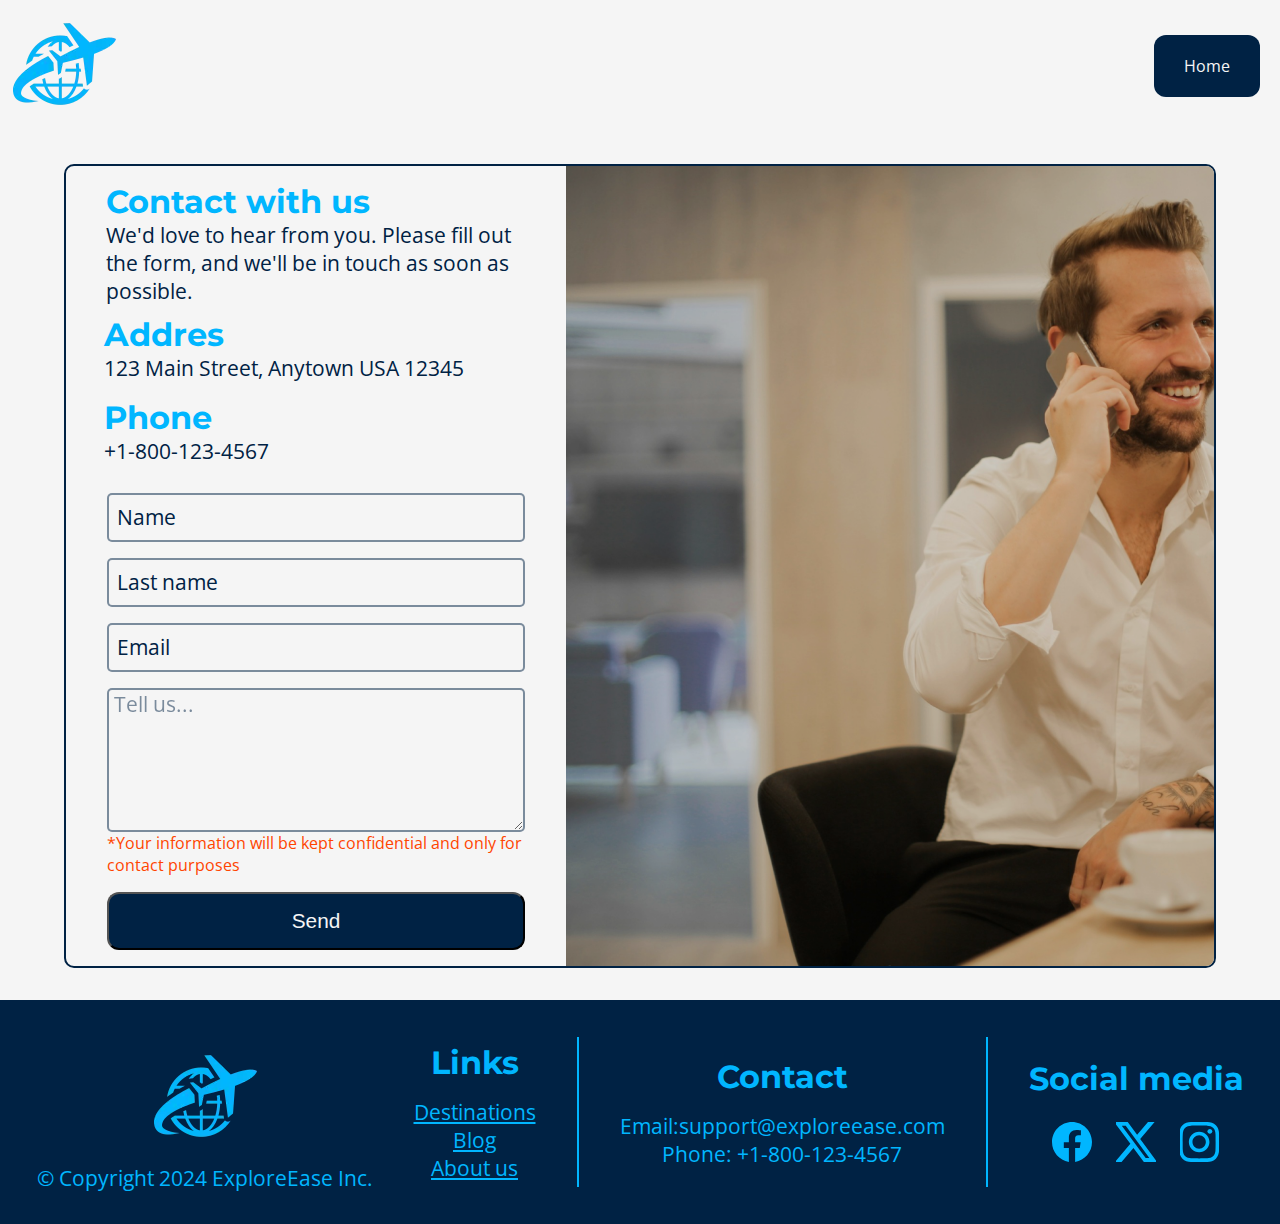
<file: Contact/index.html>
<!DOCTYPE html>
<html lang="en">

<head>
    <meta charset="UTF-8">
    <meta name="viewport" content="width=device-width, initial-scale=1.0">
    <title>Document</title>
    <link rel="stylesheet" href="index.css">
</head>

<body>
    <header>
        <nav class="container__nav">
            <figure class="container__logo">
                <img src="/logo/exploreease-icon-color-1.webp" alt="">
            </figure>

            <a href="/index.html" class="btn__nav">Home</a>
        </nav>
    </header>


    <main>
        <div class="container__form">
            <div class="description__form">
                <figure class="container__img">
                    <img src="/Contact/unsplash_8YG31Xn4dSw.webp" class="img__form" alt="">
                    <img src="/Contact/unsplash_8YG31Xn4dSw.webp" class="container__img--desktop" alt="">      
                </figure>

                
                <div class="info__form">
                    <h2>Contact with us</h2>
                    <p class="text__form">
                        We'd love to hear from you. Please fill out the form, and we'll be in touch as soon as possible.
                    </p>
                </div>
            </div>

            <div class="info__form--desktop">
                <h2>Contact with us</h2>
                <p class="text__form--desktop">
                    We'd love to hear from you. Please fill out the form, and we'll be in touch as soon as possible.
                </p>
            </div>


            <div class="information__contact information__contact--desktop">
                <h2>Addres</h2>
                <p>123 Main Street, Anytown USA 12345</p>


                <h2>Phone</h2>
                <p>+1-800-123-4567</p>
            </div>



            <form action="" class="form__container">
                <div class="form__content">
                    <input type="text" class="input__form" name="" id="name">
                    <label for="name" class="label">Name</label>
                </div>

                <div class="form__content">
                    <input type="text" name="" id="lastname" class="input__form">
                    <label for="lastname" class="label">Last name</label>
                </div>

                <div class="form__content">
                    <input type="email" class="input__form" name="" id="email">
                    <label for="email" class="label">Email</label>
                </div>


                <textarea name="" id="" cols="30" rows="5" class="form__textarea" placeholder="Tell us..."></textarea>

                <small>*Your information will be kept confidential and only for contact purposes</small>


                <input type="submit" class="btn__form" value="Send">

            </form>
        </div>
    </main>


    <footer class="background__footer">
        <div class="container__footer">
            <div class="links__footer">
                <h2>Links</h2>
                <ul class="item__links">
                    <li><a href="#" class="links">Destinations</a></li>
                    <li><a href="#" class="links">Blog</a></li>
                    <li><a href="#" class="links">About us</a></li>
                </ul>
            </div>

            <div class="line line--desktop"></div>

            <div class="contact__footer">
                <h2>Contact</h2>
                <p class="contact__email">Email:support@exploreease.com</p>
                <p>Phone: +1-800-123-4567</p>
            </div>

            <div class="line line--desktop"></div>

            <div class="social__footer--desktop">
                <h2>Social media</h2>
                <ul class="item__social--desktop">
                    <li><a href="#"><img src="/icons/facebook.svg" alt="Facebook" class="img__social"></a></li>
                    <li><a href="#"><img src="/icons/twitterX.svg" alt="Twitter" class="img__social"></a></li>
                    <li><a href="#"><img src="/icons/instagram 1.svg" alt="Instagram" class="img__social"></a></li>
                </ul>
            </div>

            <div class="copyright__footer--desktop">
                <figure class="content__img-copyright">
                    <img src="/logo/exploreease-icon-color-1.webp" alt="" class="img__copyright">
                </figure>

                <p>© Copyright 2024 ExploreEase Inc.</p>
            </div>

            <div class="social__footer">
                <h2>Social media</h2>
                <ul class="item__social">
                    <li><a href="#"><img src="/icons/facebook.svg" alt="Facebook" class="img__social"></a></li>
                    <li><a href="#"><img src="/icons/twitterX.svg" alt="Twitter" class="img__social"></a></li>
                    <li><a href="#"><img src="/icons/instagram 1.svg" alt="Instagram" class="img__social"></a></li>
                </ul>

                <div class="copyright__footer">
                    <figure class="content__img-copyright">
                        <img src="/logo/exploreease-icon-color-1.webp" alt="" class="img__copyright">
                    </figure>

                    <p>© Copyright 2024 ExploreEase Inc.</p>
                </div>
            </div>
    </footer>
</body>

</html>
</file>
<file: index.css>
@import url('https://fonts.googleapis.com/css2?family=Montserrat:ital,wght@0,100..900;1,100..900&display=swap');
@import url('https://fonts.googleapis.com/css2?family=Open+Sans:ital,wght@0,300..800;1,300..800&display=swap');

*{
    margin: 0;
    padding: 0;
    box-sizing: border-box;
}

:root {
    /* COLORES */
    --color1: #002244;
    --color2: #00B6FF;
    --color3: #FF4500;
    --color4: #F5F5F5;
    /* LETRAS */
    --monserrat:  "Montserrat", sans-serif;
    --open-sans: "Open Sans", sans-serif;

}

body{
    background-color: var(--color4);
    width: 100%;
    height: 100vh;
}


/* HEADER */
header {
    /* position: relative; */
    /* border: 5px solid #002244; */
    height: 400px;
    overflow: hidden;
}

.menu {
    display: flex;
    justify-content: end;
    align-items: center;
    gap: 20px;
    width: 100%;
    height: 100px;
    list-style: none;
}

.picture {
    position: relative;
    display: flex;
    align-items: center;
    justify-content: space-between;
    margin: 0 20px;
    z-index: 10;
}

.picture__logo {
    width: 300px;
}

.icon--logo {
    display: none;
}

.link {
    text-decoration: none;
    font-size: 1.1rem;
    background-color: var(--color1);
    padding: 20px 30px;
    border-radius: 12px;
    color: var(--color4);
    font-family: var(--open-sans);
}


/* MAIN */
.carousel {
    position: absolute;
    top: 0;
    left: 0;
    right: 0;
    /* max-width: 1200px; */
    width: 100%;
    margin: auto;
    overflow: hidden;
}

.carousel-inner {
    display: flex;
    justify-content: space-between;
    width: 100%;
    /* height: 100%; */
    transition: transform 0.5s ease;
    /* z-index: -2; */
}

.carousel-item {
    width: 100%;
    height: 400px;
    flex-shrink: 0;
    position: relative;
}

.title__img-1 {
    position: absolute;
    top: 0;
    left: 0;
    display: flex;
    justify-content: center;
    align-items: center;
    width: 100%;
    height: 100%;
}

.title-1 {
    font-family: var(--monserrat);
    color: var(--color3);
    font-weight: bold;
    font-size: 1.5rem;
    text-align: center;
    text-transform: uppercase;
    background-color: var(--color1);
    padding: 15px;
    border-radius: 20px;
}

.title__img-2 {
    position: absolute;
    top: 0;
    left: 0;
    display: flex;
    justify-content: center;
    align-items: center;
    text-align: center;
    width: 100%;
    height: 100%;
}

.title-2 {
    font-family: var(--monserrat);
    color: var(--color3);
    font-weight: bold;
    font-size: 1.5rem;
    text-transform: uppercase;
    background-color: var(--color1);
    padding: 15px;
    border-radius: 20px;
}

.carousel-item img {
    width: 100%;
    height: 100%;
    object-fit: cover;
}


input[type="radio"] {
    display: none;
}

#slide1:checked ~ .carousel-inner {
    transform: translateX(0);
}

#slide2:checked ~ .carousel-inner {
    transform: translateX(0);
}

#slide3:checked ~ .carousel-inner {
    transform: translateX(-100%);
}

.carousel-controls {
    position: absolute;
    top: 0;
    left: 0;
    right: 0;
    bottom: 0;
    width: 100%;
    height: 100%;
    display: flex;
    justify-content: space-between;
    align-items: center;
}




.carousel-controls label {
    color: white;
    cursor: pointer;
    width: 50px;
    height: 50px;
}

.prev {
    margin-left: 15px;
}

.travel__container {
    position: absolute;
    top: 320px;
    left: 0;
    right: 0;
    width: 70%;
    margin: 0 auto;
    overflow: hidden;
}



.link__options {
    display: flex;
    justify-content: center;
    align-items: center;
    /* gap: 10px; */
    height: 100px;
    width: 100%;
    background-color: var(--color4);
    border-top-left-radius: 12px;
    border-top-right-radius: 12px;
    /* overflow: scroll;
    overflow-y: hidden; */
    z-index: 20;
}




.link__options a[href="#flights"] {
    text-decoration: underline;
    color: var(--color1);
}

.link__options a {
    display: flex;
    align-items: center;
    justify-content: center;
    /* background-color: #ffb700; */
    padding: 5px;
    border-right: 2px solid var(--color1);
    text-decoration: none;
}


.link__options a:last-child {
    border-right: none;
}

.flex-shrink {
    flex-shrink: 0;
}

a[href="#check-in"]  p.text__options, a[href="#flight-status"]  p.text__options, a[href="#reservation"]  p.text__options{
    opacity: 50%;
}

a[href="#check-in"]  p.text__options:hover, a[href="#flight-status"]  p.text__options:hover, a[href="#reservation"]  p.text__options:hover{
    opacity: 1;
}

.link__options a[href="#check-in"]:hover #Vector-check-in {
    fill-opacity: 1;
}

/* pendiente solucionar  */
.link__options a[href="#flight-status"]:hover #Vector-status {
    fill-opacity: 1;
}

.link__options a[href="#reservation"]:hover #Vector {
    fill-opacity: 1;
}


.icons {
    width: 25px;
    height: 25px;
    margin-right: 5px;
}

.text__options {
    font-family: var(--open-sans);
    font-size: 1.5rem;
    text-transform: uppercase;
    font-weight: bold;
    color: var(--color1);
    /* flex-shrink: 0; */
}



.checkbox__container {
    /* background-color: aquamarine; */
    display: flex;
    align-items: center;
    gap: 60px;
    width: 90%;
    margin: 40px auto;
}



.custom-radio {
    display: inline-block;
    width: 30px;
    height: 30px;
    border-radius: 50%;
    font-family: var(--open-sans);
    font-size: 1.5rem;
    border: 2px solid var(--color1);
    position: relative;
    cursor: pointer;
  }
  
  .custom-radio::after {
    content: '';
    display: block;
    width: 12px;
    height: 12px;
    border-radius: 50%;
    background: transparent;
    position: absolute;
    top: 50%;
    left: 50%;
    transform: translate(-50%, -50%);
    opacity: 0;
    transition: background-color 0.2s, opacity 0.2s;
  }
  

  
  .blue::after {
    background-color: var(--color1);
  }
  
 
  
  input[type="radio"]:checked + .custom-radio::after {
    opacity: 1;
  }

  .label-container {
    flex-shrink: 0;
  }
  
  .label-container:nth-of-type(1) {
    color: var(--color1);
    font-family: var(--open-sans);
    font-size: 1.5rem;
    display: flex;
    align-items: center;
    justify-content: center;
}

.label-container:nth-of-type(2) {
    color: var(--color1);
    font-family: var(--open-sans);
    font-size: 1.5rem;
    display: flex;
    align-items: center;
    justify-content: center;
}

.label-container:nth-of-type(3) {
    color: var(--color1);
    font-family: var(--open-sans);
    font-size: 1.5rem;
    display: flex;
    align-items: center;
    justify-content: center;
}

.dropdown {
    /* background-color: rgba(0, 0, 255, 0.565); */
    display: flex;
    align-items: flex-start;
    flex-direction: row;
    width: 90%;
    margin: 20px 40px;
}

.content__dropdown1 {
    position: relative;
}

.title__dropdown {
    font-family: var(--monserrat);
    color: var(--color1);
    font-weight: bold;
    width: 100%;
    margin: 0 auto;
}

.dropdown__button {
    background-color: var(--color4);
    color: var(--color1);
    padding: 10px 20px;
    border: none;
    cursor: pointer;
    display: flex;
    align-items: center;
    flex-direction: row;
    text-decoration: none;
    border-top: 3px solid var(--color1);
    border-bottom: 3px solid var(--color1);
    box-shadow: 0px 0px 13px 0px rgb(0, 34, 68, 50%);
}



.dropdown__button .icon-1 {
    margin-right: 8px;
    width: 20px;
    height: 20px;
}

 .icon-2 {
    width: 30px;
    height: 30px;
    transform: rotate(0);
    transition: transform .3s ;
}

.icon-2:hover {
    transform: rotate(-90deg);
}




.text__dropdown {
    font-family: var(--open-sans);
    font-size: 1.2rem;
}

.dropdown__content {
    display: none;
    position: absolute;
    top: 0;
    left: 0;
    background-color: var(--color4);
    min-width: 153px;
    box-shadow: 0px 8px 16px 0px rgb(0, 34, 68, 50%);
    z-index: 1;

}

.dropdown__info {
    display: none;
    transform: translateY(0);
}

.dropdown__info:target {
    display: block;
}



.dropdown__content a {
    color: var(--color1);
    font-family: var(--open-sans);
    padding: 12px 16px;
    text-decoration: none;
    display: block;
}

.dropdown__content a:hover {
    background-color: var(--color1);
    color: var(--color4);
}

#dropdown:target .dropdown__content {
    display: block;
}


/* DROPDOWN 2 */

.container__dropdown2 {
    position: relative;
}

.title__dropdown2 {
    font-family: var(--monserrat);
    color: var(--color1);
}

.dropdown__button2 {
    display: flex;
    flex-direction: row;
    align-items: center;
    padding: 10px;
    background-color: var(--color4);
    border-top: 3px solid var(--color1);
    border-bottom: 3px solid var(--color1);
    text-decoration: none;
    box-shadow: 0px 0px 16px 0px rgb(0, 34, 68, 50%);
}

.text__dropdown2 {
    font-family: var(--open-sans);
    font-size: 1.2rem;
    color: var(--color1);
}

.double__arrows {
    display: grid;
    grid-template-columns: repeat(1,1fr);
    grid-template-rows: repeat(10,1fr);
    height: 100%;
    align-items: center;
    /* background-color: #FF4500; */
}

.icon-3 {
    width: 20px;
    height: 20px;
    grid-row: 6/8;
    place-self: center;
    margin: 0 10px;
}

.icon-4 {
    width: 30px;
    height: 30px;
    transform: rotate(0);
    transition: transform .3s ;
}

.icon-4:hover {
    transform: rotate(-90deg);
}

.dropdown__info2 {
    position: absolute;
    right: 0;
    left: 0;
    display: none;
    transform: translateY(-100%);
    transition: transform .5s;
    z-index: 1;
}

.dropdown__info2:target {
    display: block;
    transform: translateY(0);
}

.dropdown__content2 {
    box-shadow: 0px 8px 20px 0px rgb(0, 34, 68, 50%);
}

.dropdown__content2 a{
    display: flex;
    padding: 12px 16px;
    background-color: var(--color4);
    text-decoration: none;
    font-size: 1.2rem;
    font-family: var(--open-sans);
    color: var(--color1);
    
}

.dropdown__content2 a:hover {
    background-color: var(--color1);
    color: var(--color4);
}

/* ----- */

/* DROPDOWN-3 */
.container__dropdown3 {
    margin-left: 30px;
}

.title__dropdown3 {
    font-family: var(--monserrat);
    color: var(--color1);
}

.dropdown__button3 {
    display: flex;
    align-items: center;
    justify-content: center;
    border-top: 3px solid var(--color1);
    border-bottom: 3px solid var(--color1);
    text-decoration: none;
    padding: 10px;
    box-shadow: 0px 0px 16px 0px rgb(0, 34, 68, 50%);
}

.text__dropdown3 {
    font-family: var(--open-sans);
    font-size: 1.2rem;
    color: var(--color1);
}

.icon-5 {
    width: 30px;
    height: 30px;
}

.icon-6 {
    width: 30px;
    height: 30px;
    transform: rotate(0);
    transition: transform .3s ;
}

.icon-6:hover {
    transform: rotate(-90deg);
}

.input-date {
    display: none;
}

.input-date:target {
    display: block;
}

input[type="date"] {
    width: 100%;
    padding: 10px;
    border: none;
    border-bottom: 3px solid var(--color1);
    outline: none;
    /* font-size: 1.2rem; */
    font-family: var(--open-sans);
    color: var(--color1);
}

.button-date {
    display: block;
    width: 100%;
    height: 40px; 
    line-height: 40px; 
    background-color: var(--color1);
    text-decoration: none;
    color: var(--color4);
    font-size: 1.2rem;
    font-family: var(--open-sans);
    text-align: center;
}


/* DROPDOWN-4 */
.container__dropdown4 {
    margin-left: 30px;
    flex-shrink: 0;

}

.dropdown__button4 {
    display: flex;
    justify-content: center;
    align-items: center;
    width: 100%;
    background-color: #F5F5F5;
    border-top: 3px solid var(--color1);
    border-bottom: 3px solid var(--color1);
    text-decoration: none;
    padding: 10px;
    box-shadow: 0px 0px 16px 0px rgb(0, 34, 68, 50%);
}

.title__dropdown4 {
    font-family: var(--monserrat);
    color: var(--color1);
}

.text__dropdown4 {
    font-family: var(--open-sans);
    font-size: 1.2rem;
    color: var(--color1);
}

.icon-7 {
    width: 30px;
    height: 30px;
    object-fit: cover;
}

 .icon-8 {
    width: 30px;
    height: 30px;
    transform: rotate(0);
    transition: transform .3s ;
}

.icon-8:hover {
    transform: rotate(-90deg);
}

.dropdown__content4 {
    display: none;
    background-color: var(--color4);
    box-shadow: 0px 8px 20px 0px rgb(0, 34, 68, 50%);
}

.dropdown__content4:target {
    display: block;
}
 

.dropdown__content4 a{
    display: block;
    text-decoration: none;
    font-size: 1.2rem;
    font-family: var(--open-sans);
    color: var(--color1);
    padding: 10px;
}

.dropdown__content4 a:hover {
    background-color: var(--color1);
    color: var(--color4);
}


/* MAIN */
main {
    /* display: grid; */
    grid-template-columns: repeat(8,1fr);
    grid-template-rows: repeat(6,1fr);
    height: 100vh;
}

.container__title {
    width: 100%;
    /* grid-column: 3/7;
    grid-row: 3/4; */
    /* place-self: start; */
    margin-top: 400px;
    padding: 0 2rem;
}

.main__title {
   
    text-align: center;
    color: var(--color1);
    font-family: var(--monserrat);
    font-weight: bold;
    font-size: 2.5rem;
}

.container__title p {
  
    text-align: center;
    font-family: var(--open-sans);
    color: var(--color3);
    font-size: 1.5rem;
}

.carrusel__grid {
    display: grid;
    gap: 50px;
    place-items: center ;
    margin-top: 200px;
}

.card__container-1 {
    width: 70%;
    /* place-self: center; */
    box-shadow: 0px 8px 20px 0px rgb(0, 34, 68, 50%);
    border-radius: 12px;
}




.card__container-2 {
    width: 70%;
    grid-column: 2/3;
    /* place-self: center; */
    box-shadow: 0px 8px 20px 0px rgb(0, 34, 68, 50%);
    border-radius: 12px;
}

.card__container-3 {
    width: 70%;
    /* place-self: center; */
    box-shadow: 0px 8px 20px 0px rgb(0, 34, 68, 50%);
    border-radius: 12px;
}

.card__container-4 {
    width: 70%;
    /* place-self: center; */
    box-shadow: 0px 8px 20px 0px rgb(0, 34, 68, 50%);
    border-radius: 12px;

}

.paris {
    background-image: url(/img/paris.webp);
    width: 100%;
    max-width: 800px;
    height: 500px;
    background-position: center;
    background-repeat: no-repeat;
    background-size: cover;
    border-top-left-radius: 12px;
    border-top-right-radius: 12px;
}

.tokio {
    background-image: url(/img/tokio.webp);
    width: 100%;
    max-width: 800px;
    height: 500px;
    background-position: center;
    background-repeat: no-repeat;
    background-size: cover;
    border-top-left-radius: 12px;
    border-top-right-radius: 12px;
}

.new-york {
    background-image: url(/img/New-York.webp);
    width: 100%;
    max-width: 800px;
    height: 500px;
    background-position: center;
    background-repeat: no-repeat;
    background-size: cover;
    border-top-left-radius: 12px;
    border-top-right-radius: 12px;
}

.australia {
    background-image: url(/img/Australia.webp);
    width: 100%;
    max-width: 800px;
    height: 500px;
    background-position: center;
    background-repeat: no-repeat;
    background-size: cover;
    border-top-left-radius: 12px;
    border-top-right-radius: 12px;
}

.card__title {
    text-align: center;
    font-size: 1.5rem;
    font-family: var(--monserrat);
    color: var(--color1);
}

.card__description {
    text-align: center;
    font-size: 1.2rem;
    margin: 10px 0;
    font-family: var(--open-sans);
    color: var(--color1);
}

.card__info {
    /* background-color: var(--color4); */
    padding: 15px;
}


.rewiews__button {
    display: flex;
    flex-wrap: wrap;
    justify-content: space-between;
    align-items: center;
}

.button__card {
    outline: none;
    border: none;
    background-color: var(--color1);
    color: var(--color4);
    display: block;
    padding: 10px 15px;
    border-radius: 12px;
    font-size: 1.2rem;
    cursor: pointer;
}

/* WHAT OUR TRAVELERS SAY */
.container__travelers {
    margin: 0 auto;
    padding: 0 2rem;
}

.container__travelers h1{
    margin-top: 100px;
    margin-bottom: 60px;
    text-align: center;
    font-family: var(--monserrat);
    color: var(--color1);
}

.testimonial__container {
    display: flex;
    gap: 30px;
    justify-content: space-evenly;
    margin: 0 auto;
    width: 90%;
    padding: 20px 0;
}

.testimonial__card {
    border: 2px solid var(--color1);
    border-radius: 12px;
    padding: 10px;
    text-align: center;
    box-shadow: 0px 6px 10px 2px rgba(0, 34, 68, 50%);

}

.description__card {
    font-size: 1.2rem;
    font-family: var(--open-sans);
    color: var(--color3);
}

.travelers {
    width: 100px;
    height: 100px;
    object-fit: cover;
    border-radius: 50%;
    margin: 0 auto;
    display: block;
    border: 2px solid var(--color1);
}

.name__card {
    font-size: 1.5rem;
    font-family: var(--open-sans);
    font-weight: normal;
    color: var(--color1);
    margin-bottom: 1.5rem;
}

.testimonial__text {
    font-family: var(--open-sans);
    color: var(--color1);
    margin-top: 1.5rem;
}

.arrows--hidden {
    display: none;
}


/* READY TO START YOUR ADVENTURE */
.ready__container {
    display: flex;
    width: 100%;
    flex-direction: column;
    justify-content: center;
    align-items: center;
    margin-top: 100px;
    margin-bottom: 100px;
}

.ready__container h2 {
    font-family: var(--monserrat);
    color: var(--color1);
    margin: 20px 0;
    font-size: 2rem;
    text-align: center;
}

.container__buttons {
    display: flex;
    justify-content: center;
    flex-direction: row;
    align-items: center;
    gap: 30px;
}

.container__buttons a {
    text-decoration: none;
    font-family: var(--open-sans);
}

.button__primary {
    outline: none;
    border: none;
    background-color: var(--color1);
    color: var(--color4);
    padding: 10px 15px;
    border-radius: 12px;
    font-size: 1.2rem;
    cursor: pointer;
}

.button__secondary {
    outline: none;
    border: 2px solid var(--color3);
    color: var(--color3);
    padding: 10px 15px;
    border-radius: 12px;
    font-size: 1.2rem;
    cursor: pointer;
}

.button__secondary:focus {
    background-color: var(--color3);
    color: var(--color4);
}

.background__footer{
    background-color: var(--color1);
}

.footer__contact {
    display: flex;
    flex-direction: row;
        justify-content: space-around;
    align-items: center;
    gap: 1.5rem;
    padding: 2rem 0;
}

.footer__copyright--desktop {
    order: -1;
}

.footer__copyright--desktop p{
    font-family: var(--open-sans);
    color: var(--color2);
    font-size: 1.2rem;
}


.blue--stick {
    display: block;
    width: 1px;
    height: 150px;
    background-color: var(--color2);
}


.container__links h3, .container__contact h3, .container__social h3{
    text-align: center;
    font-family: var(--monserrat);
    color: var(--color2);
    font-size: 2rem;
    margin-bottom: 1rem;
}

.container__links, .container__contact, .container__social{
    position: relative;
}




.item__links li, .item__contact li, .item__social li {
    list-style: none;
    text-align: center;
    margin: 10px 0;
}

.item__links li>a, .item__contact li>p, .item__social li>a {
   color: var(--color2);
   font-family: var(--open-sans);
   font-size: 1.2rem;
}

.item__contact li>a {
    text-decoration: none;
}

.item__social {
    display: flex;
    justify-content: space-evenly;
    align-items: center;
}

.icon--social--mobile {
    width: 30px;
    display: block;
}



/* MOBILE */

/* HEADER */
@media screen and (max-width:1080px) {
       .link__options-mobile {
        overflow-x: scroll;
        overflow-y: hidden;
        justify-content: start;
    }

    .link__options-mobile::after {
        position: absolute;
        right: -70px;
        content: '';
        width: 100px;
        height: 80px;
        background-color: var(--color4);
        z-index: 1;
        filter: blur(20px);
    }
    
}

@media screen and (min-width:280px) and (max-width:1080px) {
    .menu--mobile {
        display: flex;
        flex-direction: column;
        justify-content: center;
        align-items: center;
        opacity: 0;
        position: fixed;
        top: 40px;
        left: 0;
        right: 0;
        margin: 0 auto;
        width: 70%;
        height: 300px;
        background-color: var(--color4);
        border-radius: 12px;
        box-shadow: 0px 6px 10px 2px rgba(0, 34, 68, 50%);
        transform: translateY(-100%);
        transition: transform 0.5s;
    }   

     .menu--mobile:target {
        opacity: 1;
        transform: translateY(0);
    }


    .link {
        display: flex;
        justify-content: center;
        align-items: center;
        padding: 10px 20px;
        font-size: 1.3rem;
        color: var(--color4);
        background-color: var(--color1);
        text-decoration: none;
    }



    .picture-mobile {
        margin: 10px 20px;
    }

    .menu-mobile {
        background-color: var(--color1);
        width: 50px;
        height: 50px;
        border-radius: 50%;
    }

    .menu-icon {
        display: block;
        width: 45px;
        height: 50px;
        display: block;
        margin: 0 auto;
        padding: 10px;
        cursor: pointer;
    }




}

@media screen and (max-width:935px) {
    .checkbox__container-mobile {
    overflow-x: scroll;
    margin: 30px 0;
    }
}

@media screen and (max-width:1000px) {
    .dropdown-mobile {
        width: 100%;
        overflow-x: scroll;
        margin: 30px 0;
    }
}

@media screen and (min-width:280px) and (max-width: 700px) {
    .title-1--mobile {
        margin: 0 40px;
    }

    .title-2--mobile {
        margin: 0 20px;
    }

 
}

/* MAIN */
@media screen and (max-width:1158px) {
    



    .button__card-mobile {
        width: 100%;
        display: block;
        cursor: pointer;
    }

    .stars-mobile {
        margin: 0 auto ;
    }
}



@media screen and (max-width:772px) {
    .carrusel__grid--mobile {
        display: flex;
        flex-direction: column;
        position: relative;
        width: 100%;
        height: 700px;
        overflow: hidden;
        margin-top: 100px;
    }



    .arrows {
        position: absolute;
        top: 40%;
        left: 0;
        right: 0;
        bottom: 0;
        display: flex;
        justify-content: space-between;
        align-items: center;
        /* background-color: #FF4500; */
        width: 100%;
        height: 50px;
    }

    .arrow {
        width: 50px;
        fill: var(--color4);
    }


    .card__container-1 {
        width: 90%;
        position: relative;
        margin: 0 auto;
    }

    .card__container-2 {
        display: none;
        position: relative;
        width: 90%;
        margin: 0 auto;
    }

    .card__container-2:target {
        display: block;
    }


    .card__container-3 {
        display: none;
        position: relative;
        width: 90%;
        margin: 0 auto;
    }

    .card__container-3:target {
        display: block;
    }

    .card__container-4 {
        display: none;
        position: relative;
        width: 90%;
        margin: 0 auto;
    }

    .card__container-4:target {
        display: block;
    }

}



@media screen and (max-width: 655px) {
    .testimonial__container--mobile {
        flex-direction: column;
        width: 70%;
    }
}

@media screen and (min-width: 280px) and (max-width: 768px){
    .container__buttons--mobile {
        flex-direction: column;
    }



    .button__primary--mobile {
        width: 100%;
        display: block;
        text-align: center;
    }

/* FOOTER */


    .footer__contact {
      flex-direction: column;
      gap: 2rem;
    }

    section h3 {
        font-size: 2rem;
        text-align: center;
        color: var(--color2);
        font-family: var(--monserrat);
        margin-bottom: 1.1rem;
    }

    .blue--stick {
        display: block;
        width: 80%;
        height: 1px;
    }

    .item__social--mobile {
        display: flex;
        justify-content: center;
        align-items: center;
        gap: 1em;
    }

    .icon--social {
        display: block;
        width: 40px;
        max-width: 600px;

    }

    .item__links--mobile, .item__contact--mobile, .item__social--mobile {
        list-style: none;
        text-align: center;
    }

    .item__links--mobile li>a, .item__contact--mobile li>p, .item__social--mobile li>a{
        font-size: 1.2rem;
        color: var(--color2);
        font-family: var(--open-sans);
    }

    .container__icon--footer {
        text-align: center;
    }

    .footer__copyright {
        order: 0;
    }

    .footer__copyright p {
        font-size: 1.2rem;
        font-family: var(--monserrat);
        color: var(--color2);
        text-align: center;
    }
}


@media screen and (max-width: 430px) {
    .picture-mobile {
        display: flex;
        justify-content: center;
        width: 100%;
        margin: 0 auto;
    }

    .logo--mobile{
        width: 80%;
        display: block;
    }

 

    .picture__logo {
        display: none;
    }

    .icon--logo {
        display: block;
    }
}
</file>
<file: About-us/index.css>
* {
    margin: 0;
    padding: 0;
    box-sizing: border-box;
}

:root {
    /* COLORES */
    --color1: #002244;
    --color2: #00B6FF;
    --color3: #FF4500;
    --color4: #F5F5F5;
    /* LETRAS */
    --monserrat:  "Montserrat", sans-serif;
    --open-sans: "Open Sans", sans-serif;
    /* IMAGENES */
    --flight-attendant-1: url('../img/flight-attendants.webp');
    --flight-attendant-2: url('../img/flight-attendants-2.webp');
    --passengers: url('../img/passengers.webp');
    --plane: url('../img/plane.webp');
    --stewardess: url('../img/stewardess.webp');
    --pilots: url('../img/pilots.webp');
    --passengers-night: url('../img/passengers-night.webp');
}

body {
    width: 100%;
    height: 100vh;
    background-color: var(--color4);
}

.logo__nav--desktop {
    display: none;
}

.container__nav {
    display: flex;
    justify-content: space-between;
    align-items: center;
    margin: 0 20px;
}

.container__buttons--nav {
    display: grid;
    /* justify-content: center; */
    place-items: center;
    max-width: 300px;
    background-color: var(--color4);
    gap: 20px;
    box-shadow: 0 6px 10px 2px rgba(0, 0, 0, 0.5);
    padding: 20px;
    border-radius: 12px;
    position: fixed;
    top: 150px;
    left: 0;
    right: 0;
    width: 50%;
    margin: 0 auto;
    transform: translateY(-220%);
    transition: transform 0.5s;
}

.container__buttons--nav:target {
    transform: translateY(0);
}
/* 
.icons__menu:checked ~ .container__buttons--nav {
    transform: translateY(0);
} */


.button {
    text-decoration: none;
    font-family: var(--open-sans);
    color: var(--color4);
    margin: 0 auto;
    width: 100%;
    text-align: center;
}

.button--solid {
    background-color: var(--color1);
    padding: 15px 20px;
    border-radius: 12px;
}

.icons__menu {
    cursor: pointer;
    background-color: var(--color1);
    padding: 15px;
    border-radius: 50%;
    position: relative;
    z-index: 10;
    display: flex;
    justify-content: center;
    align-items: center;
}

.container__buttons--nav--desktop {
    display: none;
}


/* MAIN */
.container__about-us {
    width: 90%;
    margin: 3rem auto;
}

.content__about-us {
    margin: 5rem 0;
}

.content__about-us h2 {
    text-align: center;
    font-size: 2rem;
    font-family: var(--monserrat);
    color: var(--color2);
    font-weight: bold;
    display: block;
}




.text__about--us {
    text-align: center;
    font-size: 1.3rem;
    font-family: var(--open-sans);
    color: var(--color1);
}

.-list--mobile {
    display: block;
}

.list__about--us {
    list-style: none;
    text-align: left;
    margin: 0 0;
}

.list__about--us li {
    line-height: 2rem;
    font-size: 1.3rem;
    font-family: var(--open-sans);
    color: var(--color1);
    text-align: center;
    margin: 20px 0;
}

.list__about--us li span {
    font-weight: bold;
    color: var(--color1);
}

.info__about-us {
    display: none;
}

.container--list {
    display: block;
}

.container--list h2 {
    display: none;
}

.img__about--us-1 {
    background-image: var(--flight-attendant-1);
    width: 100%;
    height: 500px;
    background-size: cover;
    background-repeat: no-repeat;
    background-position: center;
    margin: 3rem 0;
    border-radius: 20px;
    box-shadow: 0 6px 10.6px 2px rgba(0, 34, 68, 50%);
    flex-basis: auto;
    background-color: black;
}

.img__about--us-2 {
    background-image: var(--plane);
    width: 100%;
    height: 500px;
    /* max-width: 941px; */
    background-size: cover;
    background-repeat: no-repeat;
    background-position: center;
    margin: 3rem auto;
    border-radius: 20px;
    box-shadow: 0 6px 10.6px 2px rgba(0, 34, 68, 50%);
}

.img__about--us-3 {
    background-image: var(--pilots);
    width: 100%;
    height: 300px;
    background-size: cover;
    background-repeat: no-repeat;
    background-position: center;
    margin: 3rem 0;
    border-radius: 20px;
    box-shadow: 0 6px 10.6px 2px rgba(0, 34, 68, 50%);
}

.img__about--us-4 {
    background-image: var(--passengers);
    width: 100%;
    height: 300px;
    background-size: cover;
    background-repeat: no-repeat;
    background-position: center;
    margin: 3rem 0;
    border-radius: 20px;
    box-shadow: 0 6px 10.6px 2px rgba(0, 34, 68, 50%);
}

.img__about--us-5 {
    background-image: var(--flight-attendant-2);
    width: 100%;
    height: 300px;
    background-size: cover;
    background-repeat: no-repeat;
    background-position: center;
    margin: 3rem 0;
    border-radius: 20px;
    box-shadow: 0 6px 10.6px 2px rgba(0, 34, 68, 50%);
}

.img__about--us-6 {
    background-image: var(--stewardess);
    width: 100%;
    height: 500px;
    background-size: cover;
    background-repeat: no-repeat;
    background-position: center;
    margin: 3rem 0;
    border-radius: 20px;
    box-shadow: 0 6px 10.6px 2px rgba(0, 34, 68, 50%);
}


/* FOOTER */
.background__footer {
    background-color: var(--color1);
}



.title__footer {
    color: var(--color2);
    font-family: var(--monserrat);
    /* padding: 2rem 2rem; */
    padding-top: 2rem;
    padding-bottom: 1rem;
    padding-left: 2rem;
    padding-right: 2rem;
    font-size: 2rem;
    text-align: center;
}

.title__footer--desktop {
    display: none;
}

.passengers__night {
    background-image: var(--passengers-night);
    width: 100%;
    height: 300px;
    background-size: cover;
    background-repeat: no-repeat;
    background-position: center;
    margin-right: 0;
    margin-left: 0;
    box-shadow: 0 6px 10.6px 2px rgba(0, 34, 68, 50%);
}

.description__footer {
    padding:  2rem;
    padding-top: 2rem;
    padding-bottom: 1rem;
}

.text__footer {
    color: var(--color3);
    font-family: var(--open-sans);
    line-height: 1.7rem;
    font-size: 1.3rem;
    text-align: center;
}

.form__footer {

   margin: 3rem 0;
}

.label__footer {
color: var(--color4);
font-family: var(--open-sans);
font-size: 1.5rem;
}

.input__footer { 
    width: 100%;
    display: block;
    padding: 10px ;
    outline: none;
    border-radius: 5px;
}

.input__footer:focus {
    border: 2px solid var(--color2);
}

.btn__footer {
    display: block;
    width: 100%;
    text-decoration: none;
    margin-top: 1.3rem;
    color: var(--color1);
    background-color: var(--color3);
    padding: 10px 15px;
    border-radius: 10px;
    font-size: 1.3rem;
    font-family: var(--open-sans);
    outline: none;
    border: none;
    cursor: pointer;
}

.line__bottom {
    background-color: var(--color2);
    width: 100%;
    height: 1px;
    margin: 1.5rem auto;
}

.container__media {
    width: 90%;
    text-align: center;
    margin: 0 auto;
}

.container__media h3 {
    color: var(--color2);
    font-family: var(--monserrat);
    font-size: 2rem;
}

.media__icons {
    margin-top: 10px;
}

.icon__media {
    width: 30px;
    height: 30px;
    margin: 0 10px;
}

.copyright__footer {
    margin-top: 2rem;
    text-align: center;
}

.text__copyright {
    color: var(--color2);
    font-size: 1.3rem;
    font-family: var(--open-sans);
    padding-bottom: 2rem;
}

/* DESKTOP */
@media screen and (min-width: 768px) {
    


    .container__nav--desktop {
        display: flex;
        justify-content: space-between;
        width: 100%;
        height: 100px;
        margin: 0  ;

    }


    .logo__nav--desktop {
        display: block;
        margin-left: 1rem;
    }
    
    .logo__nav {
         display: none;
    }

    .--hidden {
        display: none;
    }

    .container__buttons--nav--desktop {
        display: flex;
        gap: 20px;
        margin-right: 20px;
    }

    /* MAIN */
 .content__grid {
    display: grid;
    grid-template-columns: repeat(2,1fr);
    gap: 5rem;
 }

 .content__flex {
    display: flex;
    flex-direction: row-reverse;
    justify-content: space-evenly;
    align-items: center;
 }




 .text__about--us {
    /* width: 400px; */
    text-align: left;
 }

 .--text-mobile {
    display: none;
 }

 .list__about--us {
    place-self: center;
 }

 .list__about--us li {
    text-align: left;
 }

 .content__about-us h2.title__about-us {
    display: none;
 }

 .info__about-us h2.title__about-us {
    display: block;
    text-align: left;
 }

 .info__about-us {
    display: block;
    place-self: center;
}

.img__about--us-1, .img__about--us-3, .img__about--us-5 {
    padding: 12rem;
    max-width: 600px;
}

/* FOOTER */
.container__footer {
 display: grid;
 grid-template-columns: 300px 300px max-content;
 grid-template-rows: 350px 150px  200px;
 overflow: hidden;
}

.title__footer {
    display: none;
}

.form__footer {
    margin: 1rem 0;
}

.title__footer--desktop {
    display: block;
    color: var(--color2);
    font-size: 2rem;
    text-align: left;
}

.text__footer {
    text-align: left;
}

.description__footer {
    grid-column: 1/3;
    grid-row: 1/2;
    font-family: var(--monserrat);
}


.passengers__night {
    grid-column: 3/5;
    grid-row: 1/2;
    height: 100vh;
    background-position: center;
    background-size: cover;
    background-repeat: no-repeat;
}

.btn__footer {
    width: 30%;
}



.container__media {
    grid-column: 1/3;
    grid-row: 2/3;
    place-self: center;
}

.copyright__footer {
    grid-column: 1/3;
    grid-row: 3/4;
    place-self: center;
}

}
</file>
<file: Contact/index.css>
@import url('https://fonts.googleapis.com/css2?family=Montserrat:ital,wght@0,100..900;1,100..900&display=swap');
@import url('https://fonts.googleapis.com/css2?family=Open+Sans:ital,wght@0,300..800;1,300..800&display=swap');


:root {
    /* COLORES */
    --color1: #002244;
    --color2: #00B6FF;
    --color3: #FF4500;
    --color4: #F5F5F5;
    /* LETRAS */
    --monserrat:  "Montserrat", sans-serif;
    --open-sans: "Open Sans", sans-serif;

}



* {
    margin: 0;
    padding: 0;
    box-sizing: border-box;
}

body {
    width: 100%;
    height: 100vh;
    /* overflow: hidden; */
    background-color: var(--color4);

}

/* HEADER */
.container__nav {
    display: flex;
    justify-content: space-between;
    align-items: center;
}

.btn__nav {
    margin-right: 20px;
    text-decoration: none;
    font-family: var(--open-sans);
    color: var(--color4);
    background-color: var(--color1);
    padding: 20px 30px;
    border-radius: 12px;
}

/* MAIN */


.description__form {
    position: relative;
}

.info__form {
    position: absolute;
    top: 0;
    left: 0;
    right: 0;
    bottom: 0;
    display: flex;
    flex-direction: column;
    justify-content: center;
    align-items: center;
}

.description__form {
    text-align: center;
}

.img__form {
    width: 100%;
    height: 100%;
    object-fit: cover;
    filter: brightness(50%);
}

.container__img--desktop {
    display: none;
}

.info__form h2 {
    font-family: var(--monserrat);
    color: var(--color2);
    font-size: 2rem;
}

.text__form {
    font-size: 1.3rem;
    color: var(--color4);
    font-family: var(--open-sans);
    padding: 0 20px;
}

.information__contact {
    text-align: center;
    margin: 2rem 0;
}

.information__contact h2 {
    font-family: var(--monserrat);
    color: var(--color2);
    font-size: 2rem;
}

.information__contact p {
    padding-bottom: 1rem;
    font-family: var(--open-sans);
    color: var(--color1);
    font-size: 1.3rem;
}

.info__form--desktop {
    display: none;
}

.form__container {
    display: grid;
    width: 90%;
    margin: 2rem auto;
    gap: 1rem;
}

.form__content {
    position: relative;
}

.input__form {
    display: block;
    width: 100%;
    padding: 15px;
    background-color: var(--color4);
    outline: none;
    border-radius: 5px;
    border: 2px solid rgba(0, 34, 68, 50%);
}

.input__form:focus {
    border: 2px solid var(--color1);

}

.label {
    position: absolute;
    top: 10px;
    left: 10px;
    display: flex;
    justify-content: center;
    transform: scale(1);
    background-color: var(--color4);
    transition: transform .5s;
    font-family: var(--open-sans);
    color: var(--color1);
    font-size: 1.3rem;
}

.input__form:focus + label {
    transform:  translateY(-25px);
    
}

.form__textarea {
    background-color: var(--color4);
    resize: vertical;
    font-size: 1.3rem;
    font-family: var(--open-sans);
    color: var(--color1);
    outline: none;
    border: 2px solid rgba(0, 34, 68, 50%);
    border-radius: 5px;
}

.form__textarea::placeholder {
    font-family: var(--open-sans);
    font-size: 1.3rem;
    color: var(--color1);
    opacity: 50%;
    transform: translate(5px);
}

.form__textarea:focus {
    border: 2px solid var(--color1);
}

.btn__form {
    display: block;
    background-color: var(--color1);
    color: var(--color4);
    padding: 15px 30px;
    font-size: 1.3rem;
    border-radius: 12px;
    outline: none;
    cursor: pointer;
}

small {
    font-size: 1rem;
    font-family: var(--open-sans);
    color: var(--color3);
    margin-bottom: 1rem;
}

/* FOOTER */
.background__footer {
    background-color: var(--color1);
    padding: 2rem 0;
}

.container__footer {
    display: flex;
    flex-direction: column;
    justify-content: center;
    align-items: center;
    text-align: center;
    gap: 1.5rem;
}

.item__links {
    list-style: none;
}



.item__social {
    list-style: none;
    display: flex;
    justify-content: center;
    align-items: center;
    gap: 10px;
}

.img__social {
    width: 40px;
    height: 40px;
    object-fit: cover;
}

.links {
    /* text-decoration: none; */
    font-family: var(--open-sans);
    color: var(--color2);
    font-size: 1.3rem;
}

.links__footer h2, .contact__footer h2, .social__footer h2 {
    margin-bottom: 1rem;
    font-family: var(--monserrat);
    color: var(--color2);
    font-size: 2rem;
}



.line {
    width: 80%;
    height: 1px;
    background-color: var(--color2);
}

.social__footer--desktop {
    display: none;
}

.copyright__footer--desktop {
    display: none;
}

.contact__footer p {
    color: var(--color2);
    font-family: var(--open-sans);
    font-size: 1.3rem;
}


.copyright__footer p {
    color: var(--color2);
    font-family: var(--open-sans);
    font-size: 1.3rem;
}

@media screen and (min-width: 1280px) {
    /* MAIN */
    .container__form {
        display: grid;
        justify-items: center;
        grid-template-columns: 500px 650px ;
        grid-template-rows: repeat(2, 400px);
        border: 2px solid var(--color1);
        margin: 2rem auto;
        overflow: hidden;
        border-radius: 10px;
        width: 90%;
    }

    .container__img--desktop {
        background-image: url(/Contact/unsplash_8YG31Xn4dSw.webp);
        width: 150%;
        height: 800px;
        object-fit: cover;
        filter: brightness(80%);
        grid-column: 2/4;
        grid-row: 1/3;
        display: block;
    }

    .img__form {
        display: none;
        width: 100%;
        height: 800px;
        /* height: 100%; */
        object-fit: cover;
        grid-column: 2/4;
       grid-row: 1/3;
    }

   .form__container {
    grid-column: 1/2;
    grid-row: 1/3;
    place-self: end center;
   }

   .info__form--desktop {
    display: block;
    grid-column: 1/2;
    grid-row: 1/2;
    place-self: center;
    margin-bottom: auto;
    padding: 0 2.5rem;
}

.info__form--desktop h2 {
    color: var(--color2);
    font-family: var(--monserrat);
    font-size: 2rem;
    margin-top: 1rem;
}

.text__form--desktop {
    color: var(--color1);
    font-family: var(--open-sans);
    font-size: 1.3rem;
}

    .information__contact {
        display: none;
    }

    .information__contact--desktop {
        display: block;
        grid-column: 1/2;
        grid-row: 1/2;
        text-align: left;
        margin-top: 6rem;
        margin-right: 4rem;
        padding: 0;
        place-self: center;
    }

    .info__form {
        display: none;
    }

    .form__container {
        margin: 0;
        padding: 1rem;
        gap: 0;
    }

    .input__form {
        margin-bottom: 1rem;
    }

    .form__textarea {
        overflow-x: hidden;
    }

    /* FOOTER */
    .container__footer {
        flex-direction: row;
        justify-content: space-around;
        align-items: center;
        gap: 2rem;
        padding: 0 2rem;
    }

    .line--desktop {
        display: block;
        width: 2px;
        height: 150px;
        background-color: var(--color2);
    }

    .social__footer {
        display: none;
    }


    .social__footer--desktop {
        display: block;
    }

    .social__footer--desktop h2 {
        font-size: 2rem;
        color: var(--color2);
        font-family: var(--monserrat);
    }


    .copyright__footer--desktop {
        display: block;
        order: -1;
    }

    .copyright__footer--desktop p {
        font-size: 1.3rem;
        color: var(--color2);
        font-family: var(--open-sans);
    }

    .item__social--desktop {
        display: flex; 
        justify-content: space-evenly;
        align-items: center;
        margin-top: 1.5rem;
    }

    .item__social--desktop li {
        list-style: none;
    }
   
}


@media screen and (min-width: 768px) {
    .container__form {
        width: 90%;
        margin: 2rem auto;
        border: 2px solid var(--color1);
        border-radius: 10px;
    }

 
}
</file>
